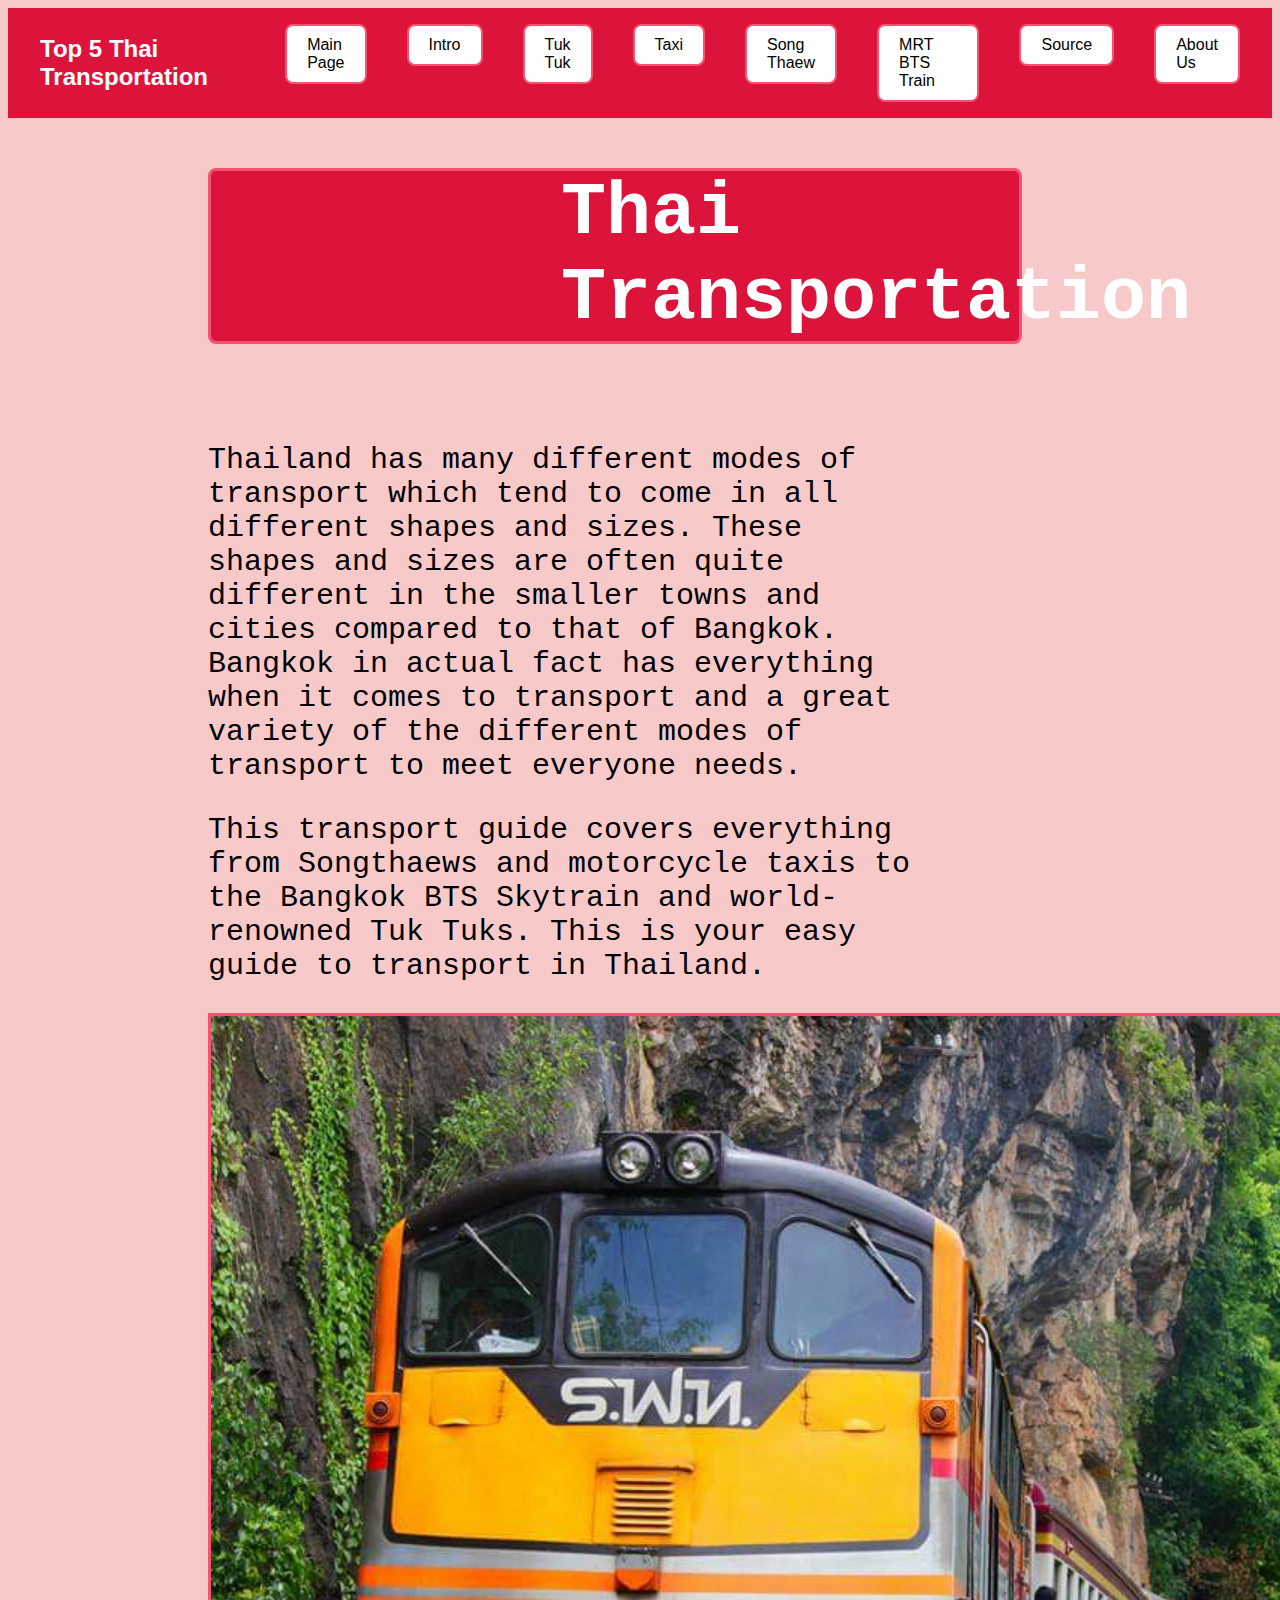
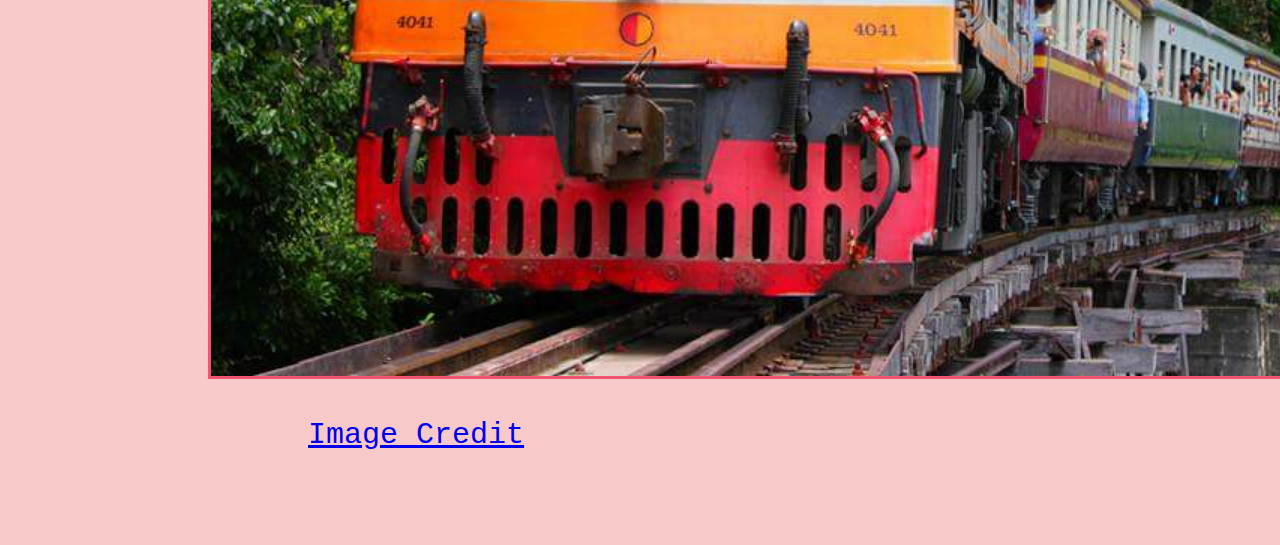
<file: index.html>
<!DOCTYPE html>
<html lang="en">
<head>
    <meta charset="UTF-8">
    <meta name="viewport" content="width=device-width, initial-scale=1.0">
    <title>Document</title>
    <link rel="stylesheet" href="Css/Main.css">
</head>
<body class="body">
    <nav class="navbar">
  <div class="logo">Top 5 Thai Transportation</div>
  <ul class="nav-link">
    <li><a href="https://mufasaonat.github.io/202501M3Final/">Main Page</a></li>
    <li><a href="index.html">Intro</a></li>
    <li><a href="TukTuk.html">Tuk Tuk</a></li>
    <li><a href="Taxi.html">Taxi</a></li>
    <li><a href="Song-Thaew.html">Song Thaew</a></li>
    <li><a href="MRT-BTS-Train.html">MRT BTS Train</a></li>
    <li><a href="source.html">Source</a></li>
    <li><a href="About.html">About Us</a></li>
  </ul>
</nav>

<main class="content">
  <h1 class="topic1">Thai Transportation</h1>
  <br>
  <div class="intro">
    <p>Thailand has many different modes of transport which tend to come in all different shapes and sizes. These shapes and sizes are often quite different in the smaller towns and cities compared to that of Bangkok. Bangkok in actual fact has everything when it comes to transport and a great variety of the different modes of transport to meet everyone needs.</p>
    <p>This transport guide covers everything from Songthaews and motorcycle taxis to the Bangkok BTS Skytrain and world-renowned Tuk Tuks. This is your easy guide to transport in Thailand.</p>
  <img class="home" src="img/295524-56d1bc9252c26.jpg" alt="">
  <p class="intro"><link><a href="https://www.riverkwaivillagehotel.com/th/location/transportation_map">Image Credit</a></link></p>
  <br>
  </div>
</main>

</body>
</html>
</file>
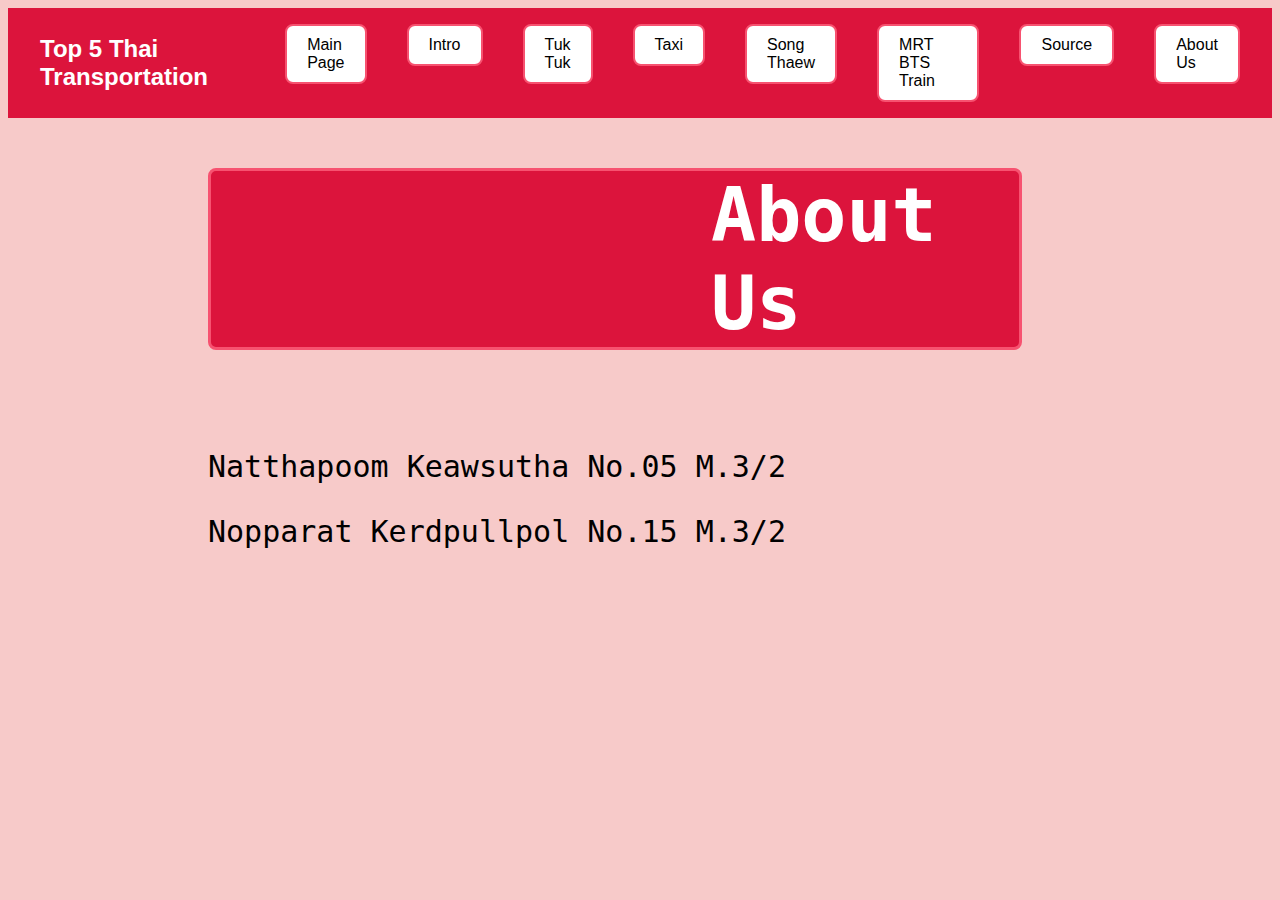
<file: About.html>
<!DOCTYPE html>
<html lang="en">
<head>
    <meta charset="UTF-8">
    <meta name="viewport" content="width=device-width, initial-scale=1.0">
    <title>Document</title>
    <link rel="stylesheet" href="Css/Main.css">
</head>
<body class="body">
    <nav class="navbar">
  <div class="logo">Top 5 Thai Transportation</div>
  <ul class="nav-link">
    <li><a href="https://mufasaonat.github.io/202501M3Final/">Main Page</a></li>
    <li><a href="index.html">Intro</a></li>
    <li><a href="TukTuk.html">Tuk Tuk</a></li>
    <li><a href="Taxi.html">Taxi</a></li>
    <li><a href="Song-Thaew.html">Song Thaew</a></li>
    <li><a href="MRT-BTS-Train.html">MRT BTS Train</a></li>
    <li><a href="source.html">Source</a></li>
    <li><a href="About.html">About Us</a></li>
  </ul>
</nav>

<main class="content">
  <h1 class="topic2">About Us</h1>
  <br>
  <div class="intro">
  <p>Natthapoom Keawsutha No.05 M.3/2</p>
  <p>Nopparat Kerdpullpol No.15 M.3/2</p>
  <br>
</div>
</main>

</body>
</html>
</file>
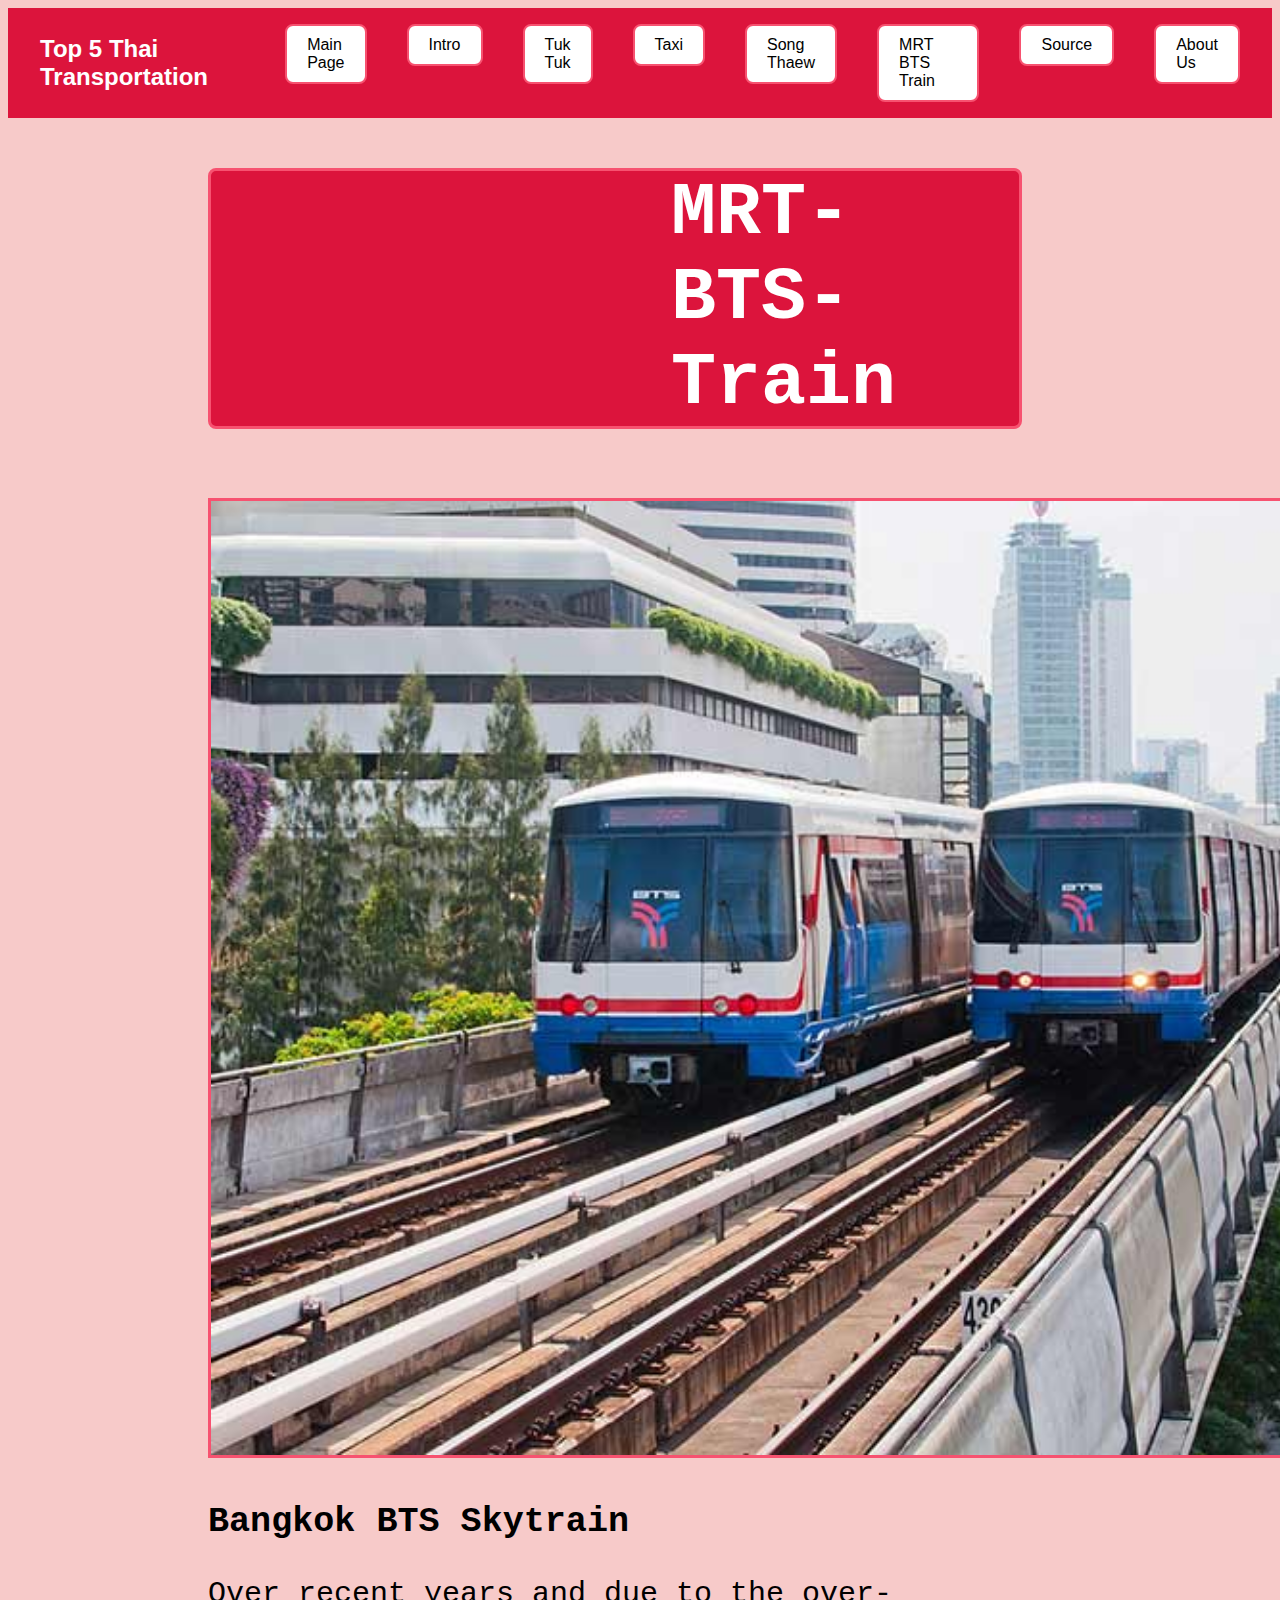
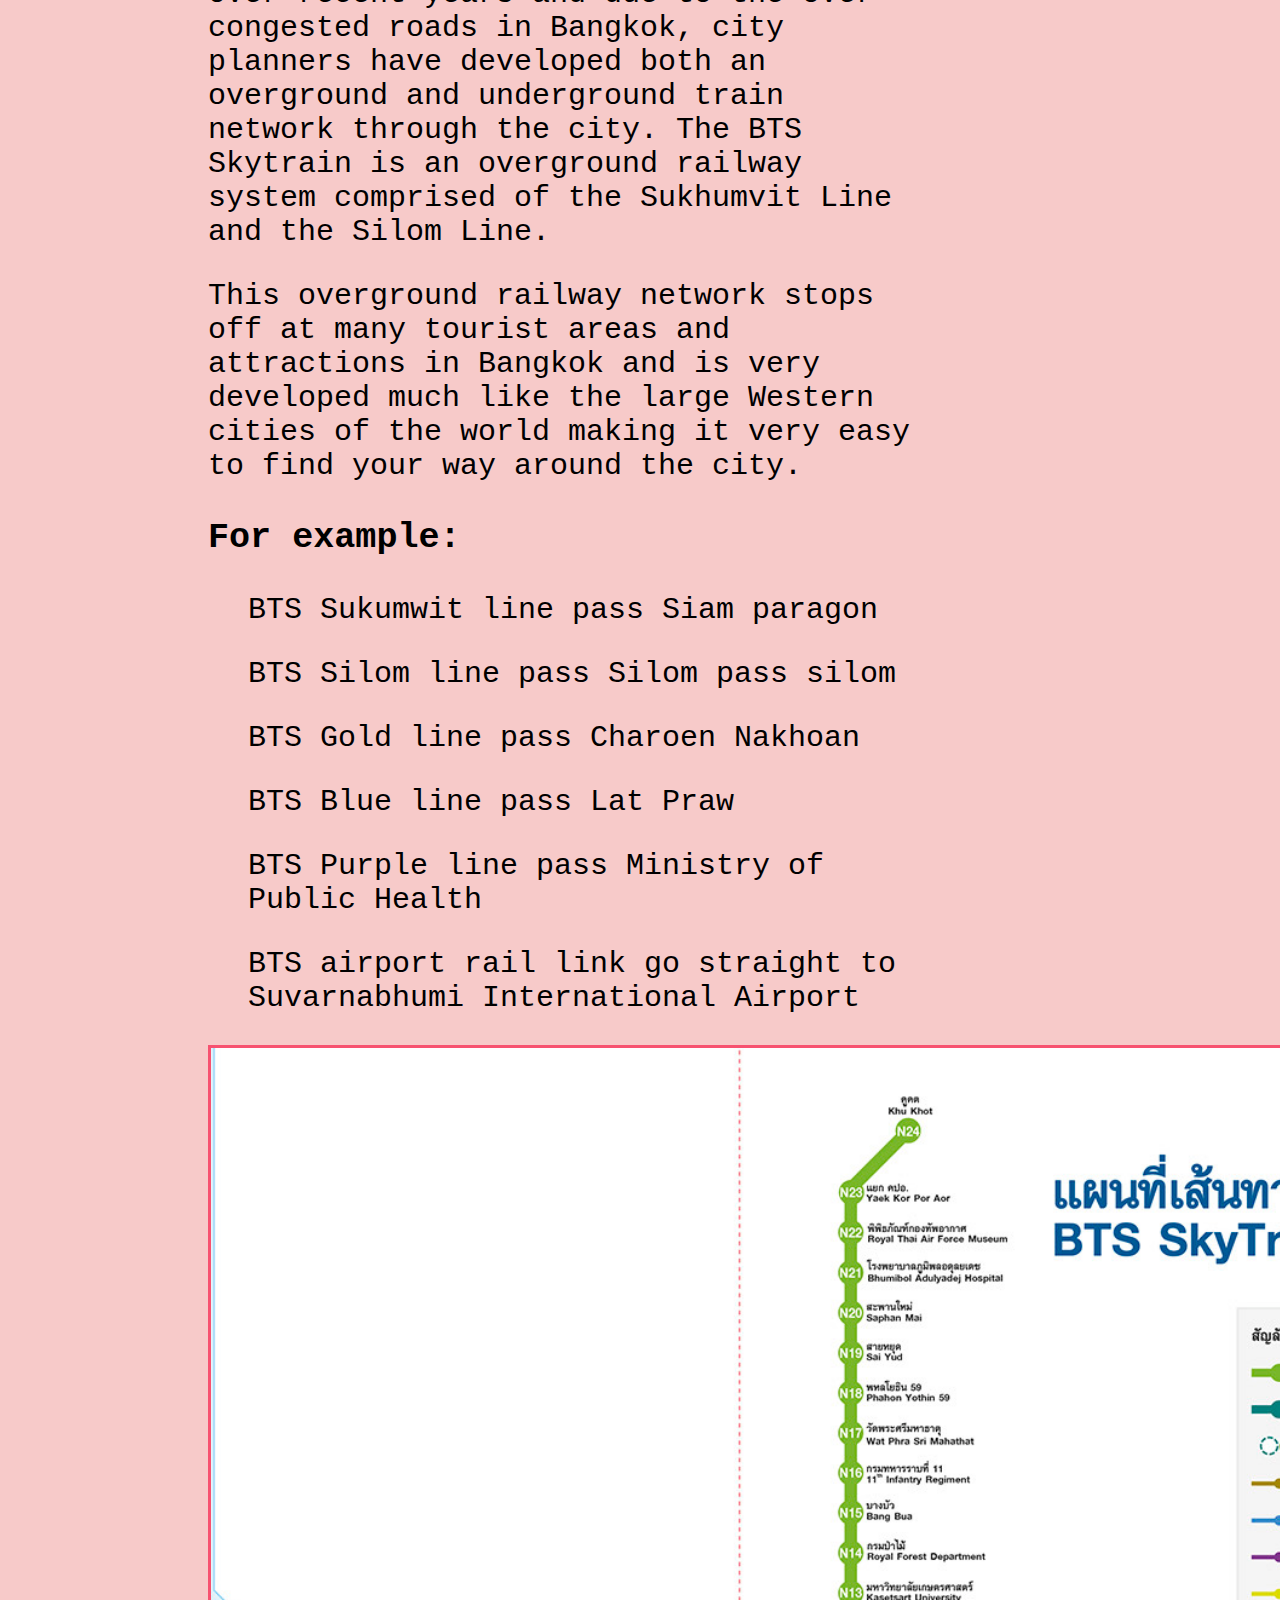
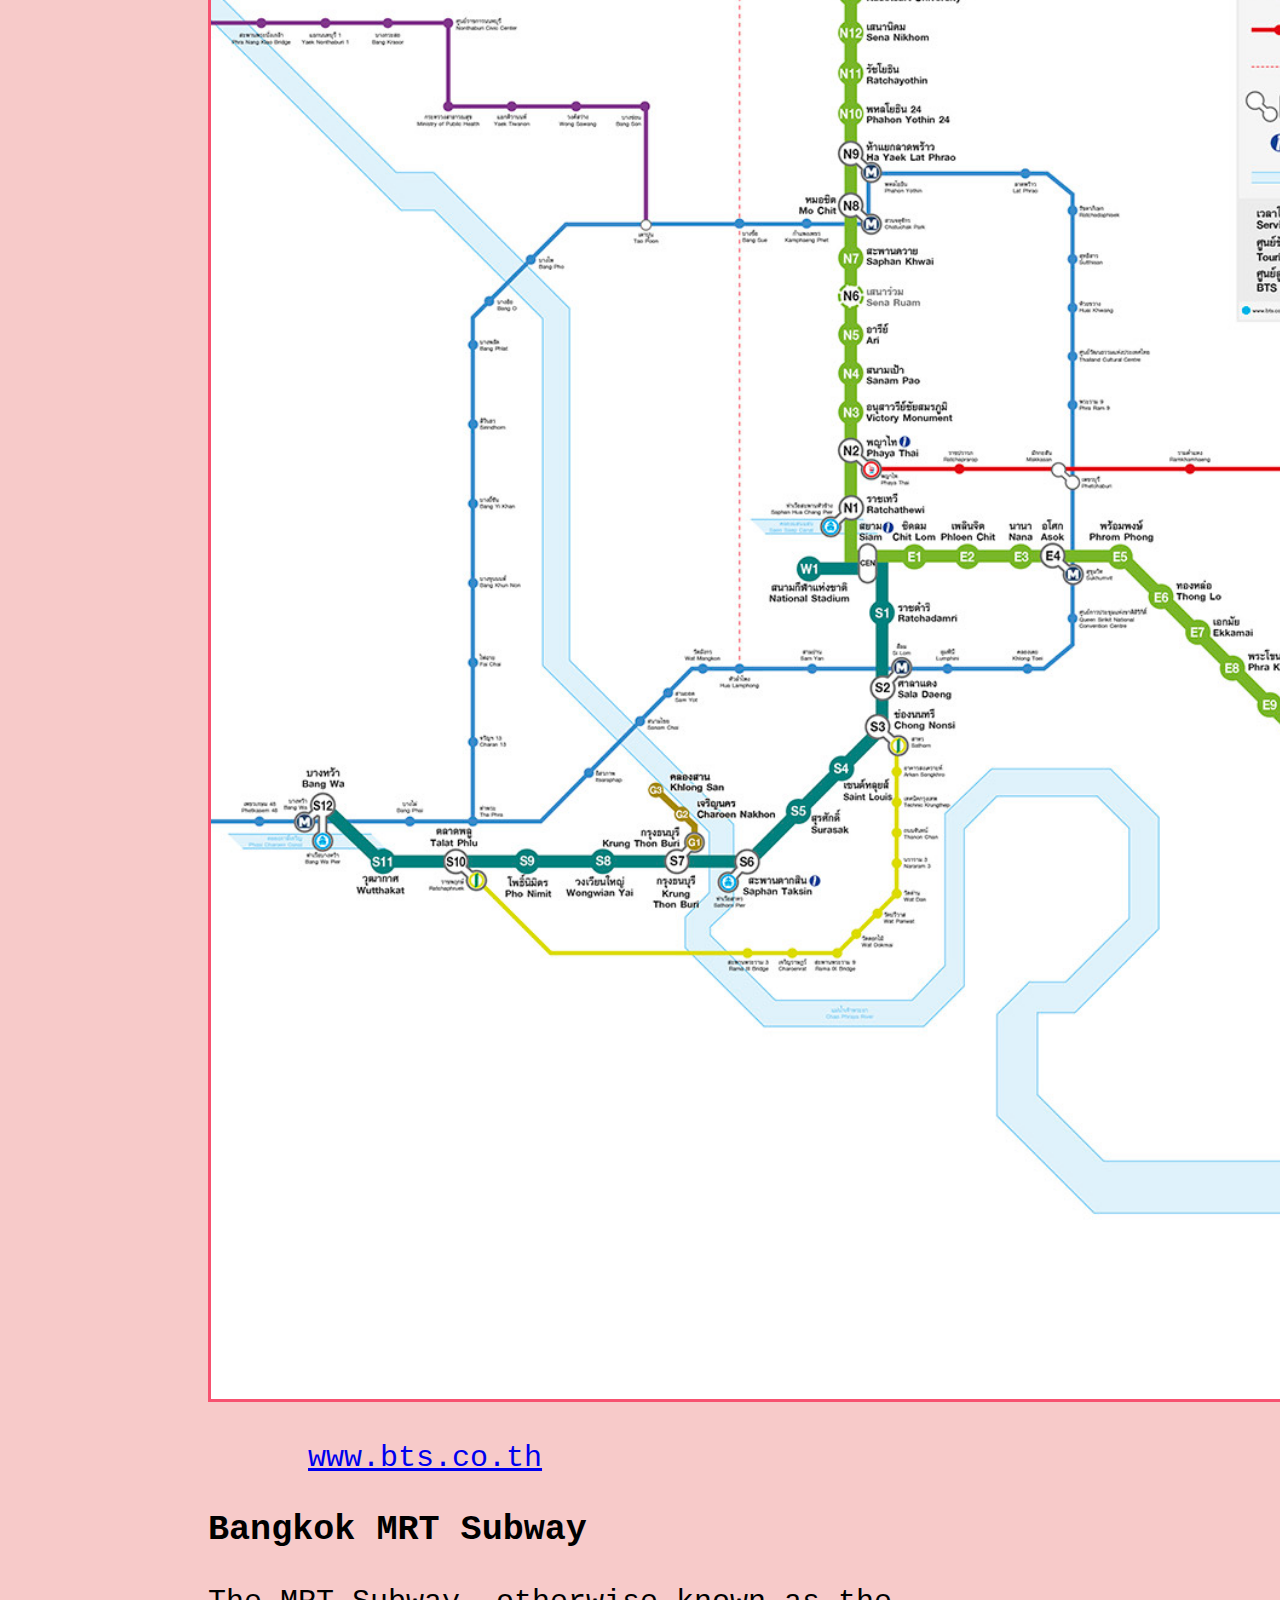
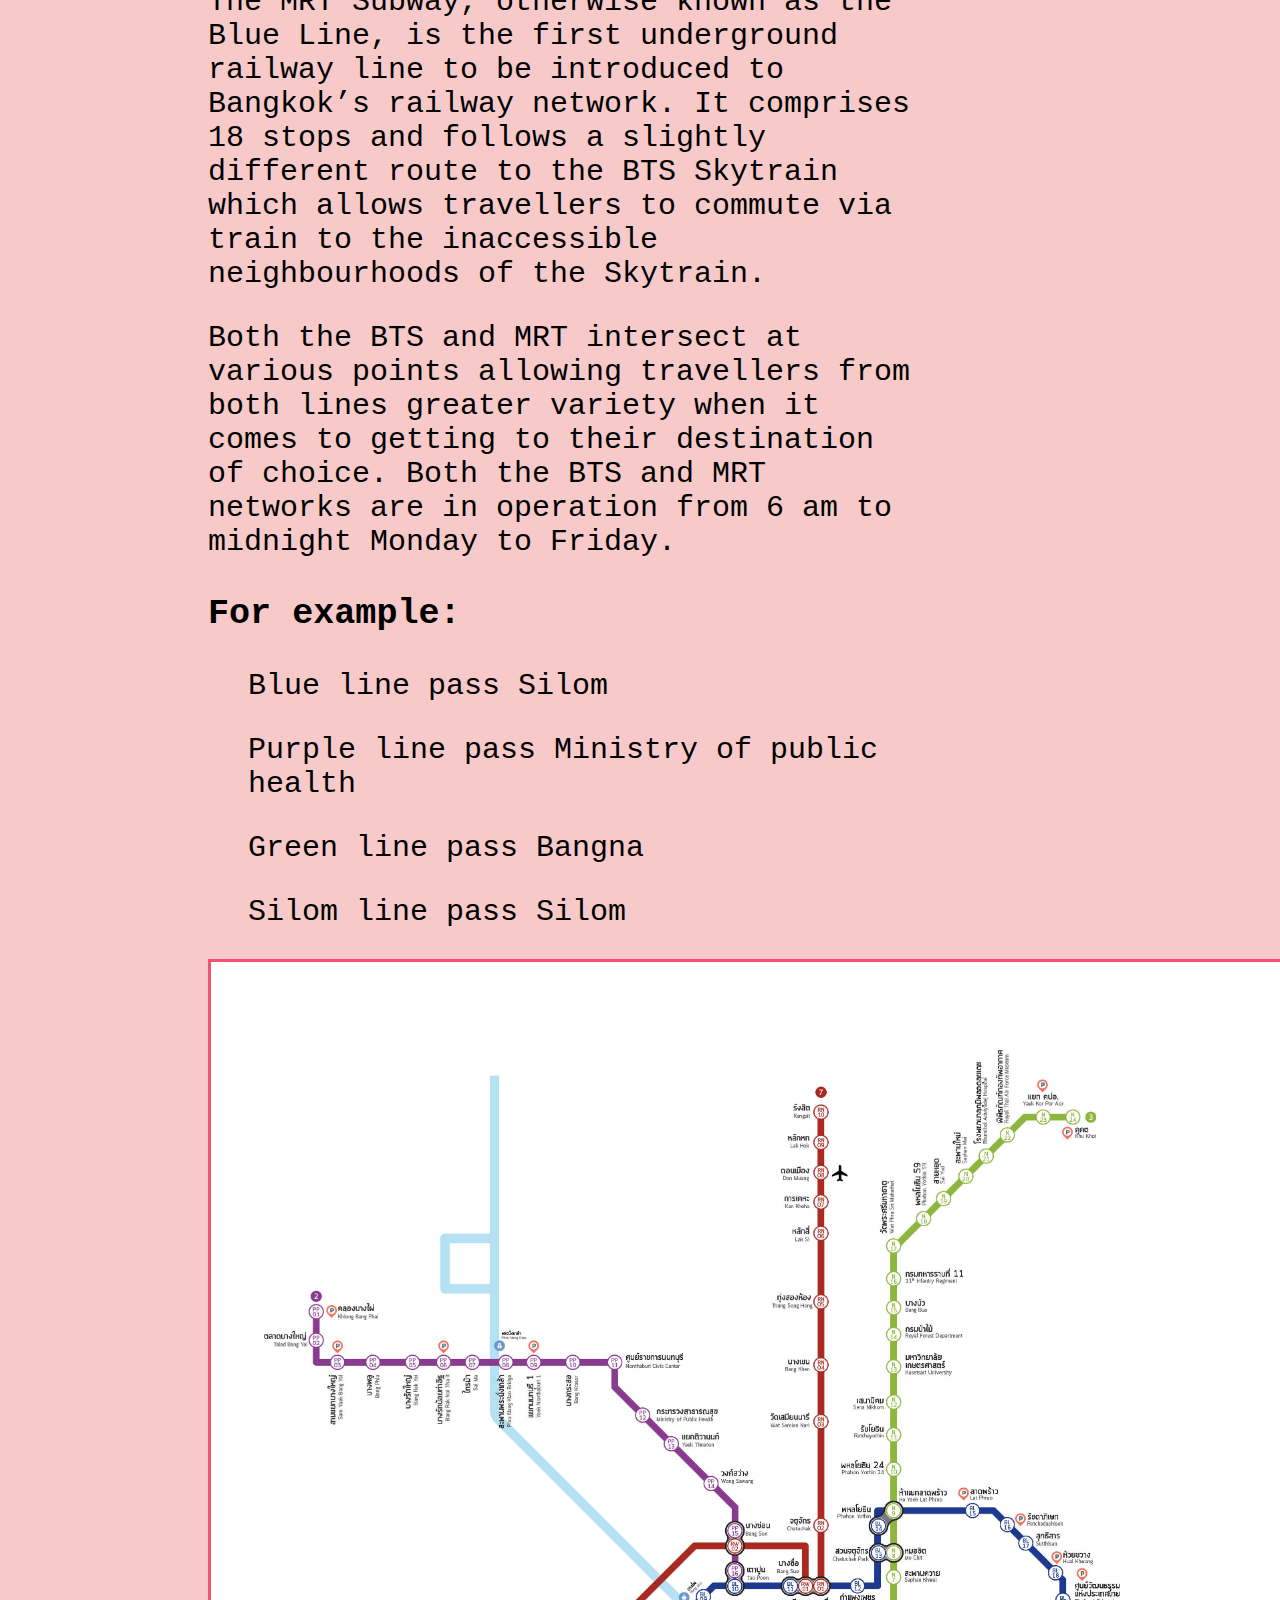
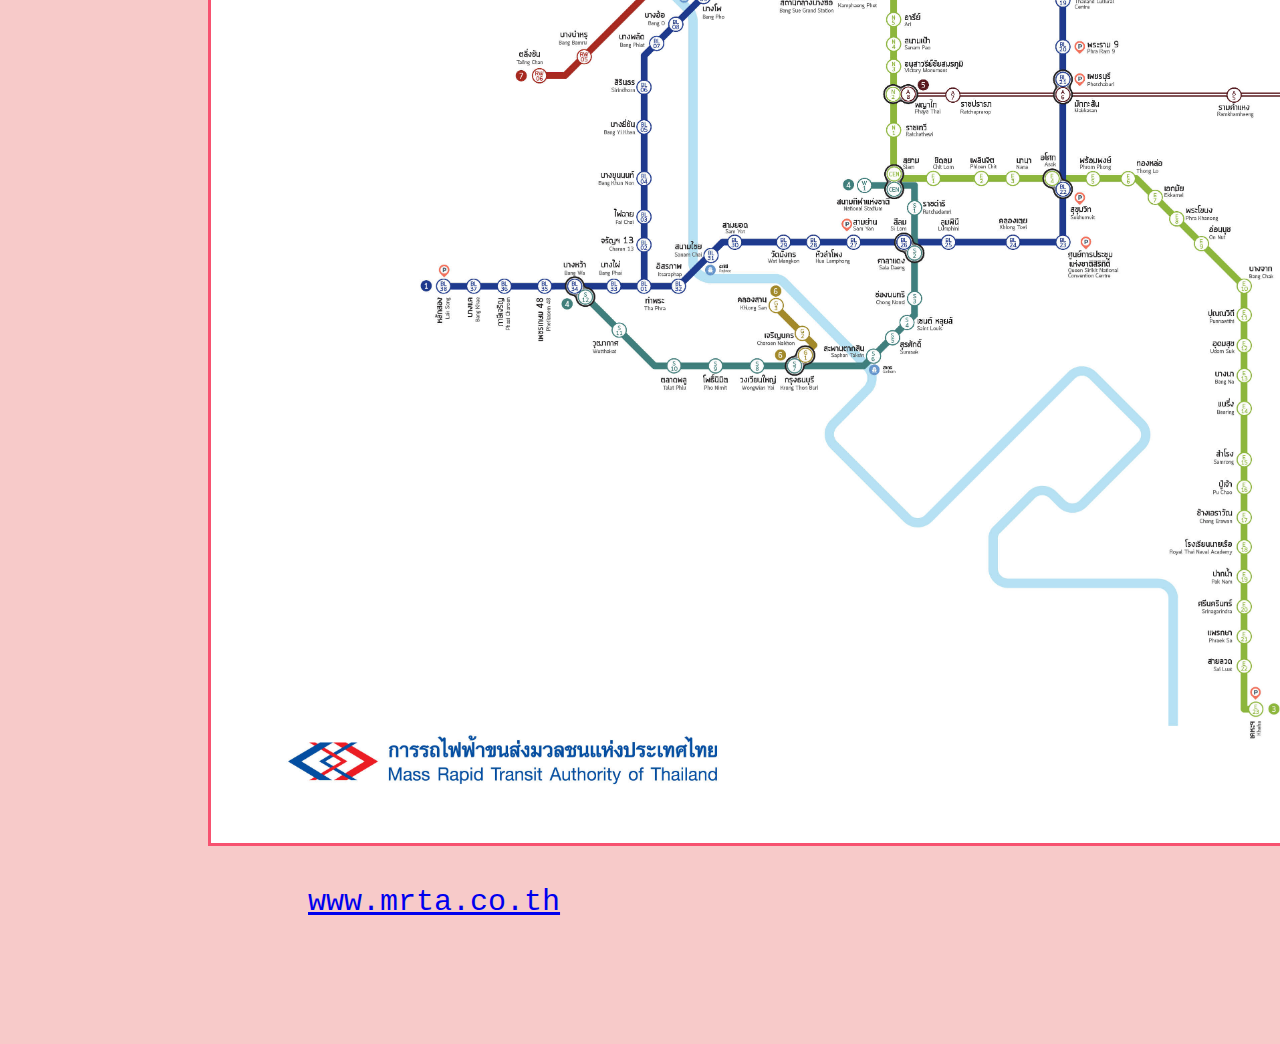
<file: MRT-BTS-Train.html>
<!DOCTYPE html>
<html lang="en">
<head>
    <meta charset="UTF-8">
    <meta name="viewport" content="width=device-width, initial-scale=1.0">
    <title>Document</title>
    <link rel="stylesheet" href="Css/Main.css">
</head>
<body class="body">
    <nav class="navbar">
  <div class="logo">Top 5 Thai Transportation</div>
  <ul class="nav-link">
    <li><a href="https://mufasaonat.github.io/202501M3Final/">Main Page</a></li>
    <li><a href="index.html">Intro</a></li>
    <li><a href="TukTuk.html">Tuk Tuk</a></li>
    <li><a href="Taxi.html">Taxi</a></li>
    <li><a href="Song-Thaew.html">Song Thaew</a></li>
    <li><a href="MRT-BTS-Train.html">MRT BTS Train</a></li>
    <li><a href="source.html">Source</a></li>
    <li><a href="About.html">About Us</a></li>
  </ul>
</nav>

<main class="content">
  <h1 class="topic5">MRT-BTS-Train</h1>
  <br>
  <div class="intro">
  <img class="home" src="img/bts-sky-train-bangkok-l.jpg" alt="">
  <h3>Bangkok BTS Skytrain</h3>
  <p>Over recent years and due to the over-congested roads in Bangkok, city planners have developed both an overground and underground train network through the city. The BTS Skytrain is an overground railway system comprised of the Sukhumvit Line and the Silom Line.</p>
  <p>This overground railway network stops off at many tourist areas and attractions in Bangkok and is very developed much like the large Western cities of the world making it very easy to find your way around the city.</p>
  <h3>For example:</h3>
  <ul>BTS Sukumwit line pass Siam paragon</ul>
  <ul>BTS Silom line pass Silom pass silom</ul>
  <ul>BTS Gold line pass Charoen Nakhoan</ul>
  <ul>BTS Blue line pass Lat Praw</ul>
  <ul>BTS Purple line pass Ministry of Public Health</ul>
  <ul> BTS airport rail link go straight to Suvarnabhumi International Airport</ul>
  <img class="home" src="img/BTS.jpg" alt="">
  <p class="intro"><link><a href="http://www.bts.co.th">www.bts.co.th</a></link></p>
  <h3>Bangkok MRT Subway</h3>
  <p>The MRT Subway, otherwise known as the Blue Line, is the first underground railway line to be introduced to Bangkok’s railway network. It comprises 18 stops and follows a slightly different route to the BTS Skytrain which allows travellers to commute via train to the inaccessible neighbourhoods of the Skytrain.
  </p>
  <p>Both the BTS and MRT intersect at various points allowing travellers from both lines greater variety when it comes to getting to their destination of choice. Both the BTS and MRT networks are in operation from 6 am to midnight Monday to Friday.</p>
  <h3>For example:</h3>
  <ul>Blue line pass Silom</ul>
  <ul>Purple line pass Ministry of public health</ul>
  <ul>Green line pass Bangna</ul>
  <ul>Silom line pass Silom</ul>
  <img class="home" src="img/MRT.jpg" alt="">
  <p class="intro"><link><a href="http://www.mrta.co.th">www.mrta.co.th</a></link></p>
  <br>
</main>


</body>
</html>
</file>
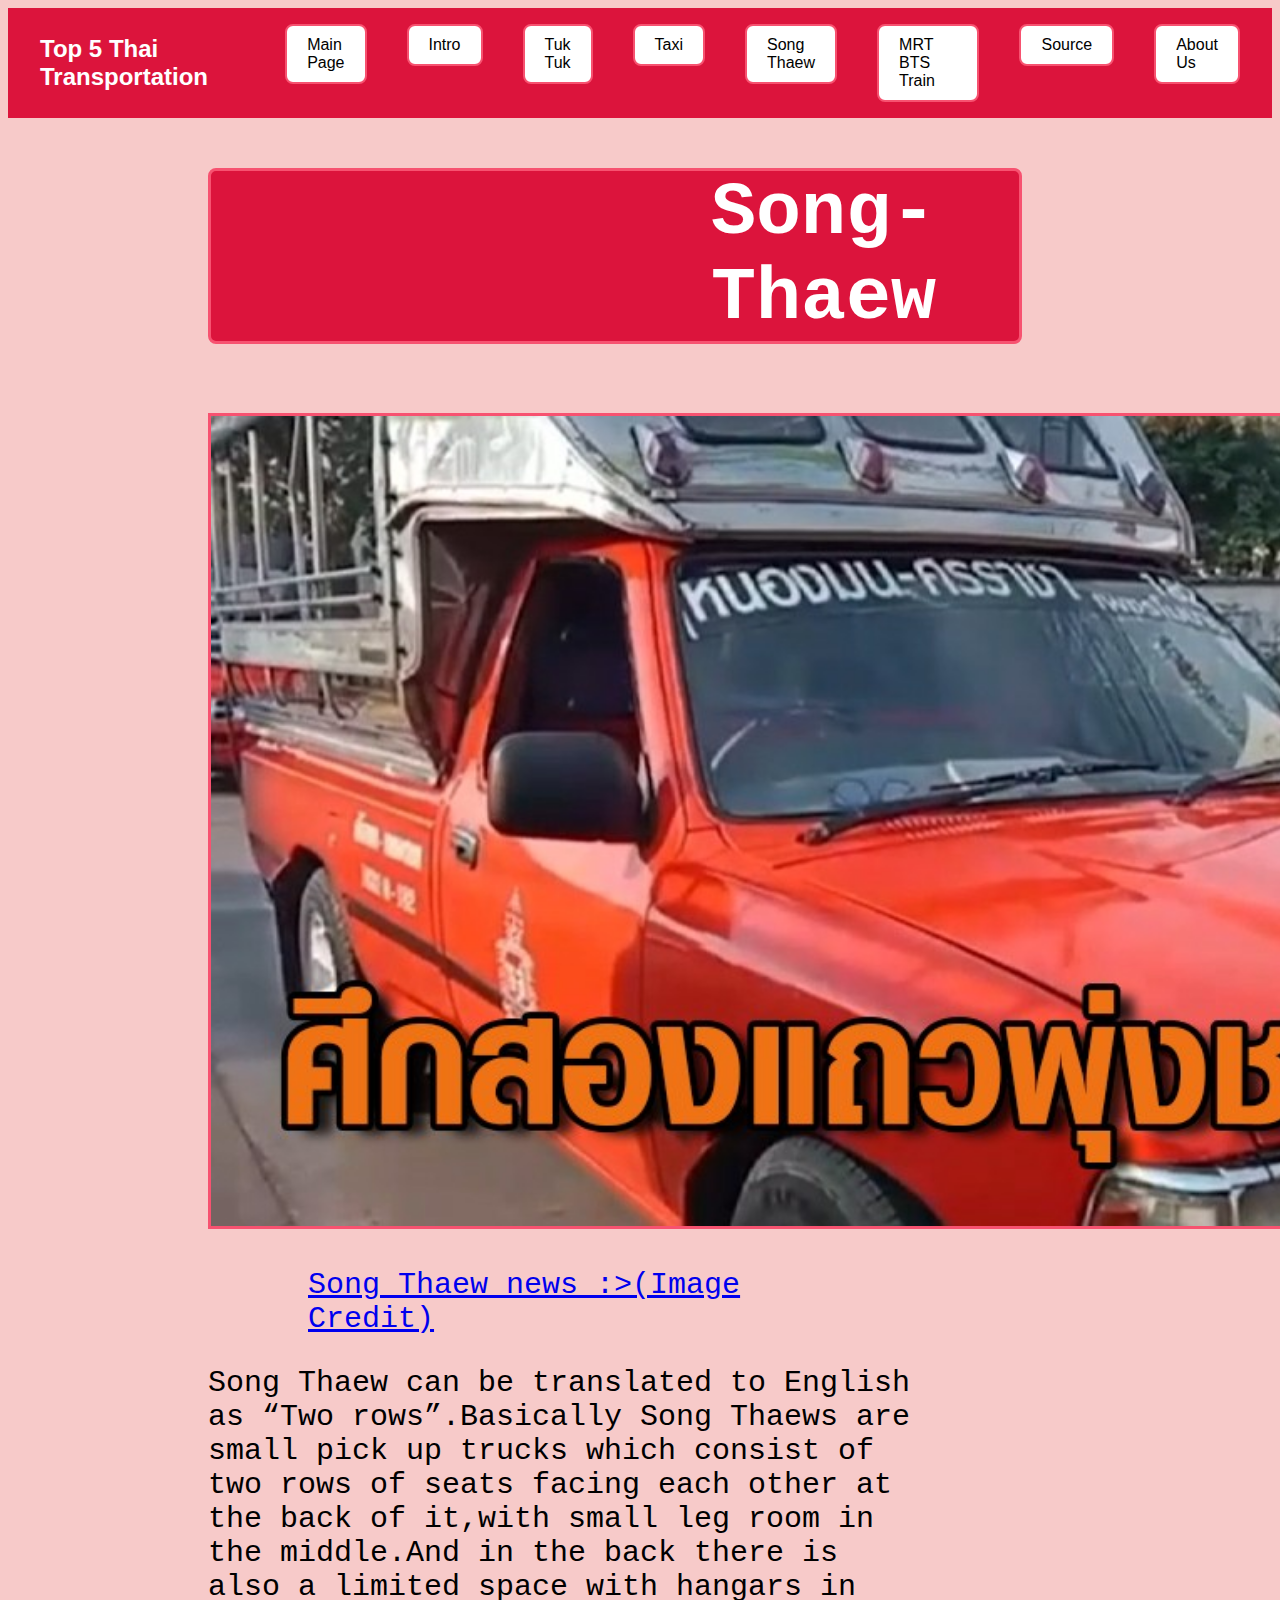
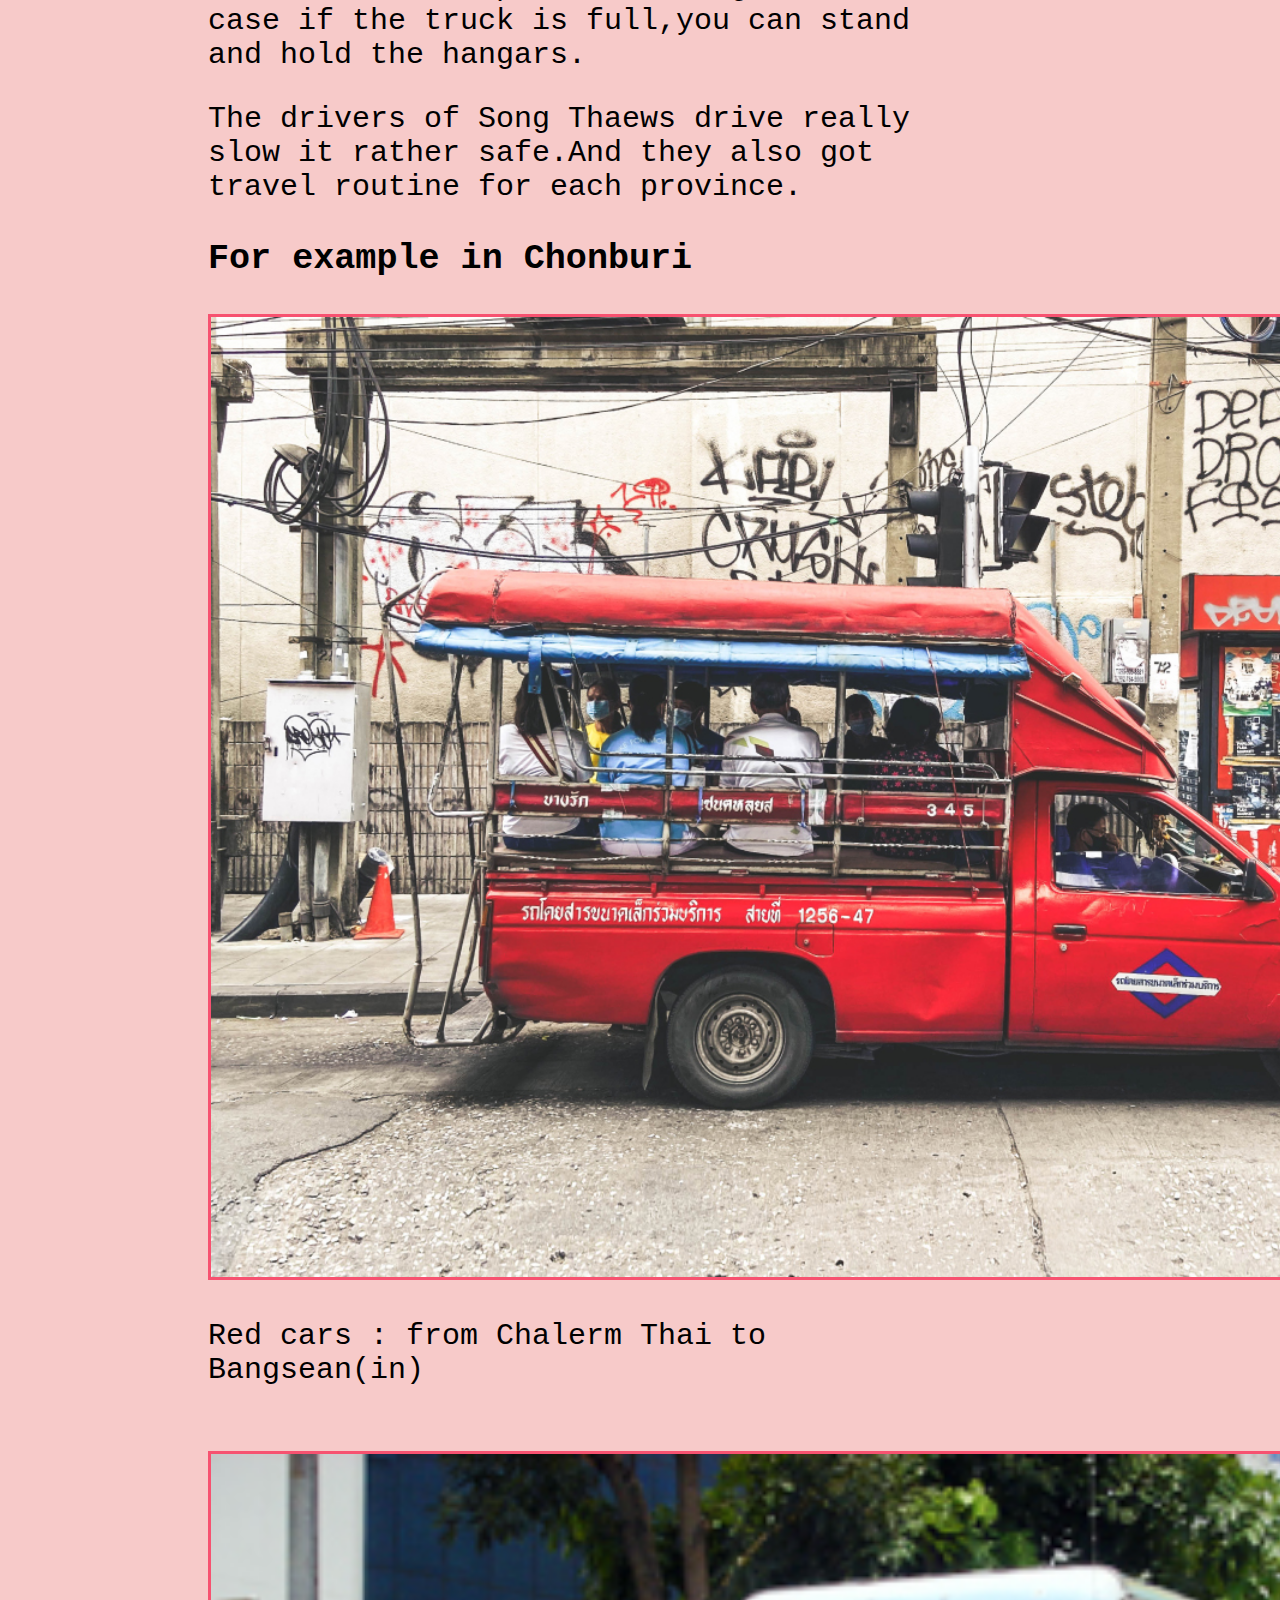
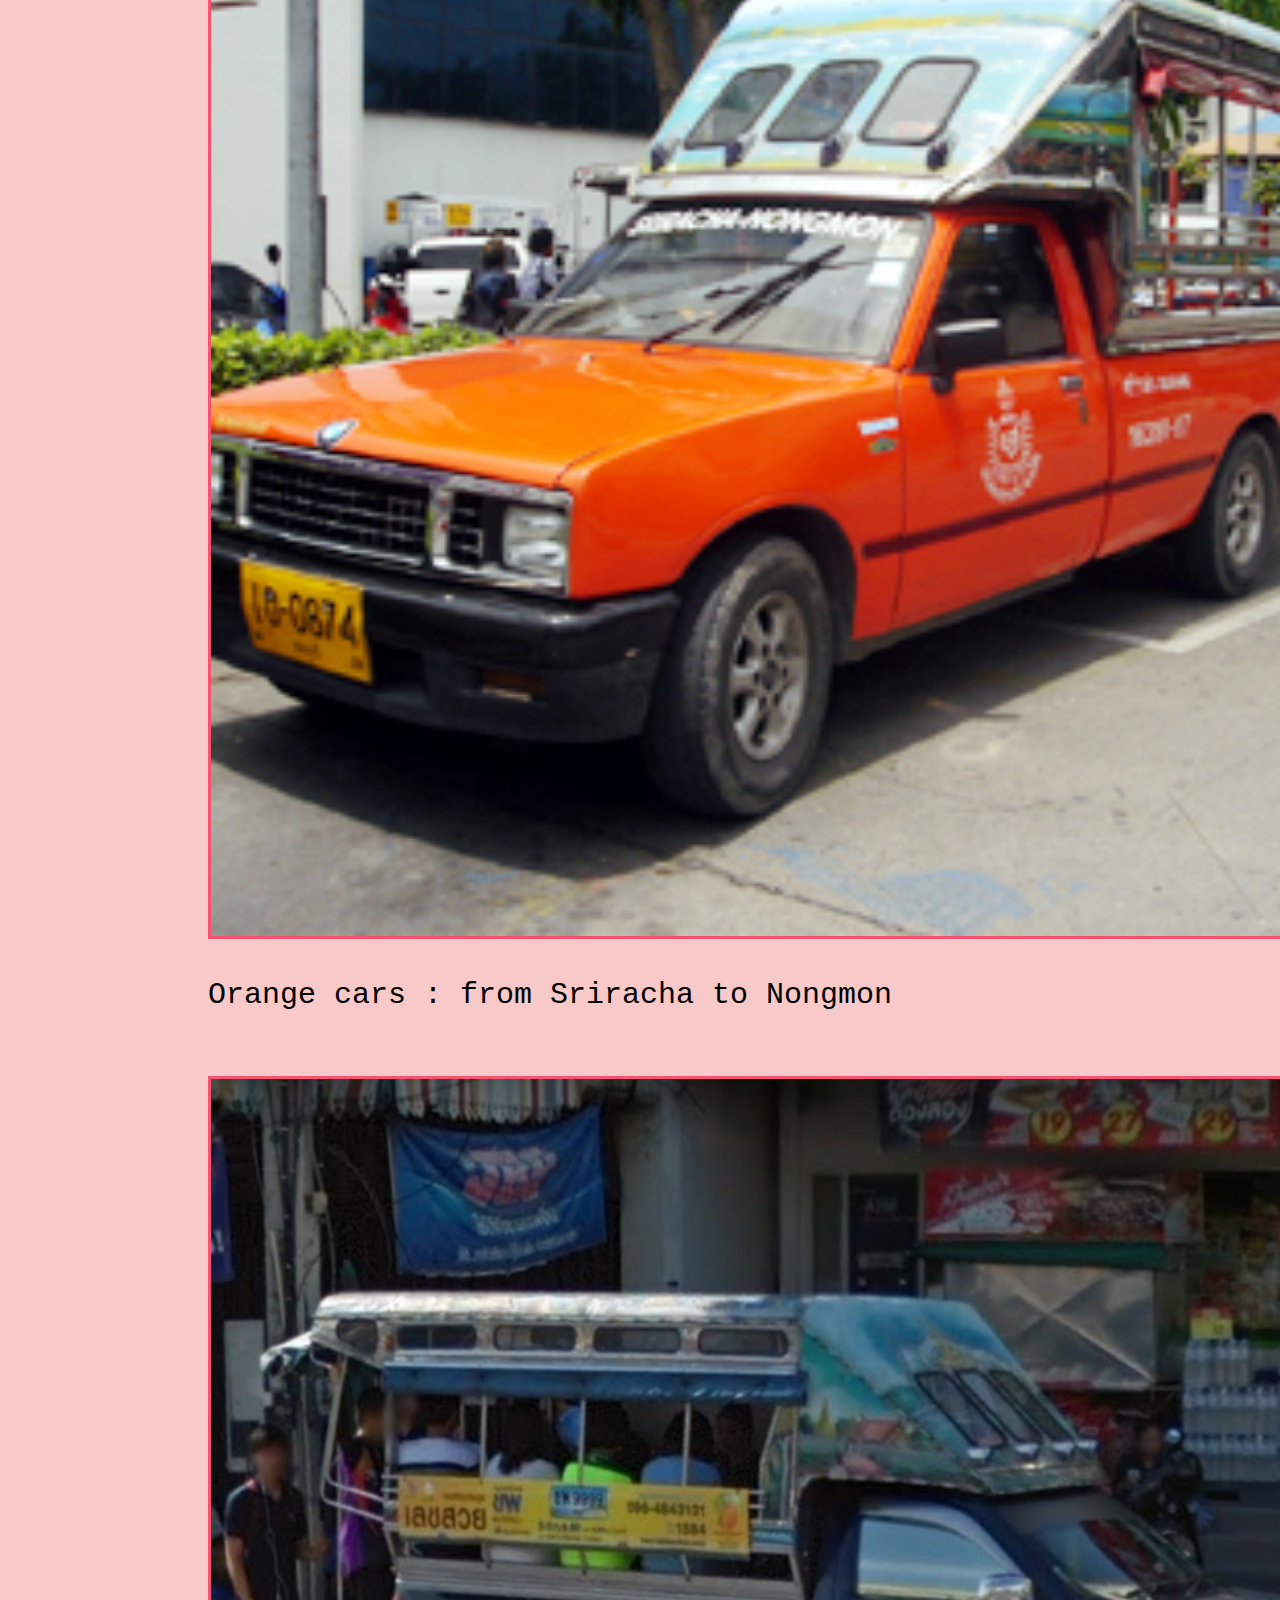
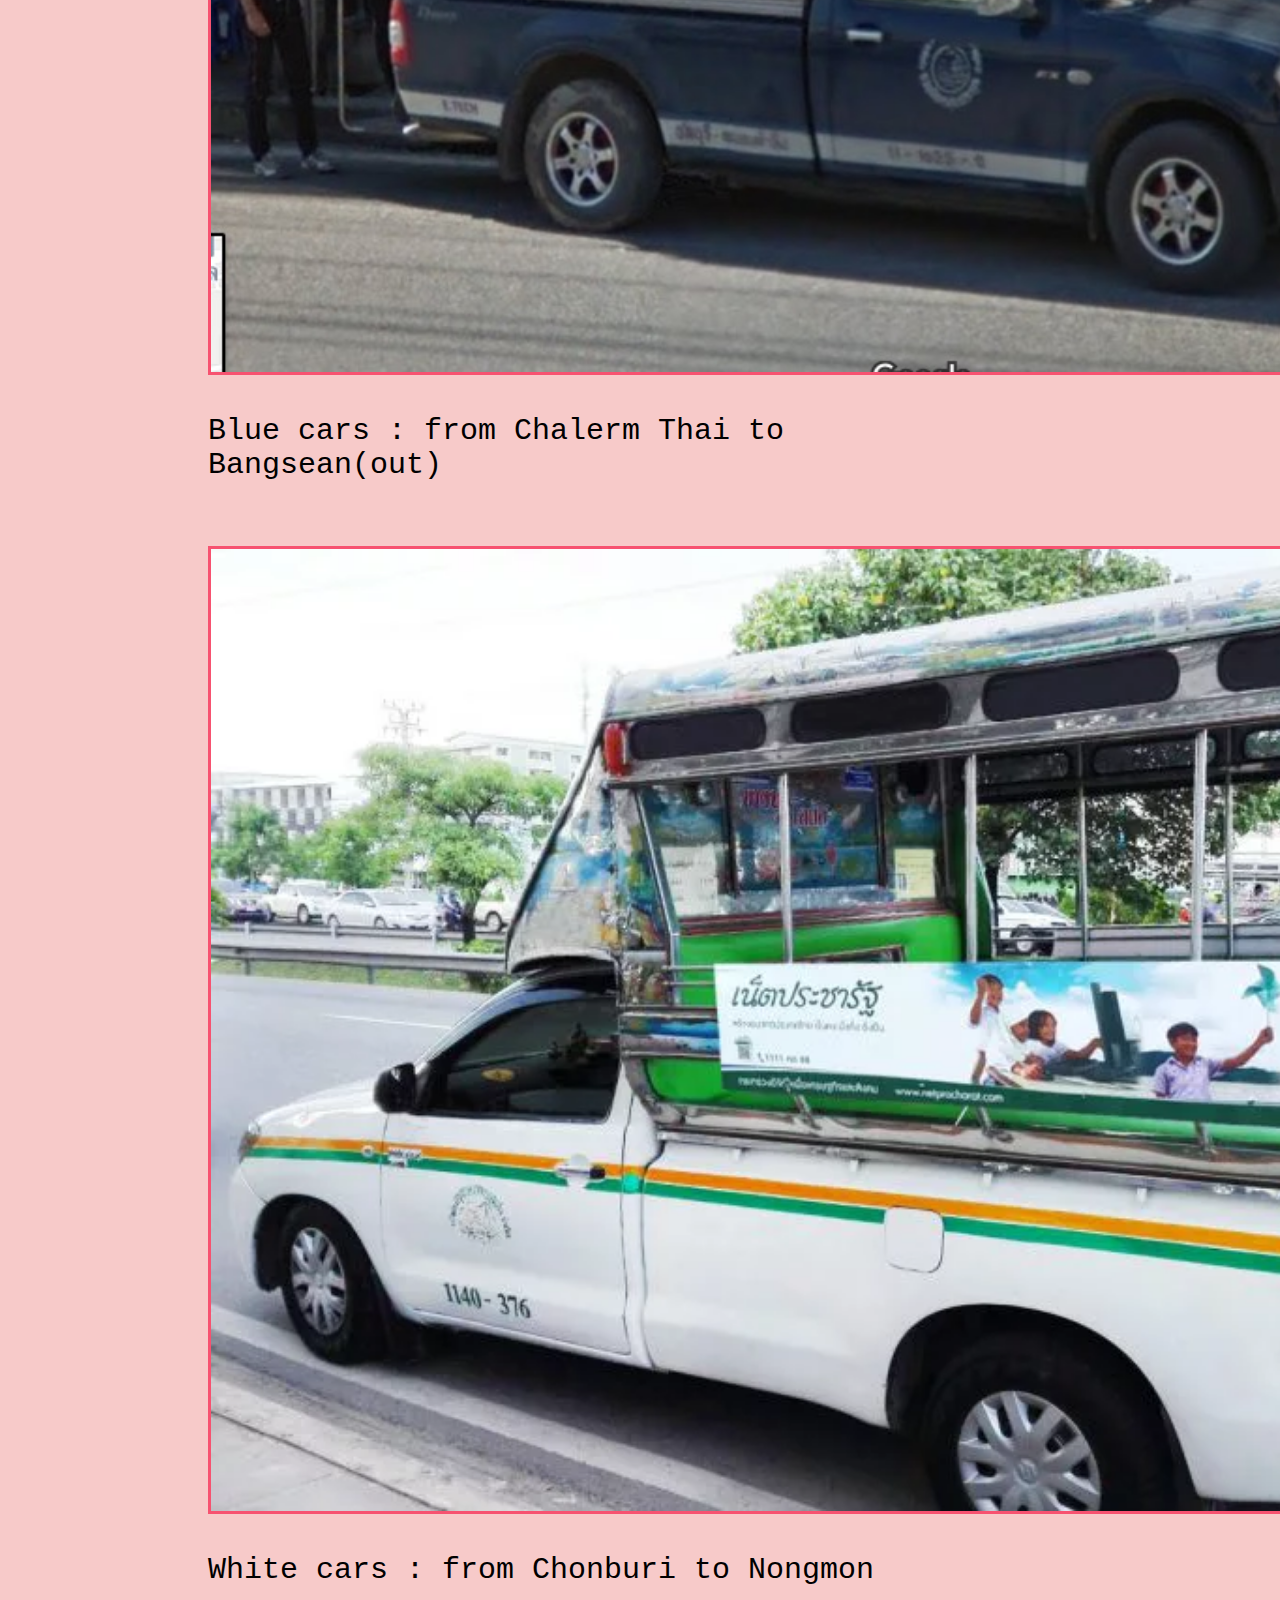
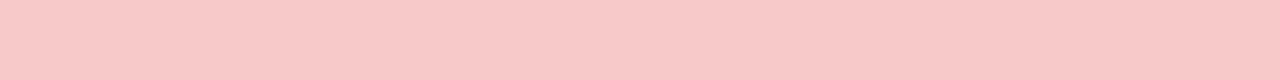
<file: Song-Thaew.html>
<!DOCTYPE html>
<html lang="en">
<head>
    <meta charset="UTF-8">
    <meta name="viewport" content="width=device-width, initial-scale=1.0">
    <title>Document</title>
    <link rel="stylesheet" href="Css/Main.css">
</head>
<body class="body">
    <nav class="navbar">
  <div class="logo">Top 5 Thai Transportation</div>
  <ul class="nav-link">
    <li><a href="https://mufasaonat.github.io/202501M3Final/">Main Page</a></li>
    <li><a href="index.html">Intro</a></li>
    <li><a href="TukTuk.html">Tuk Tuk</a></li>
    <li><a href="Taxi.html">Taxi</a></li>
    <li><a href="Song-Thaew.html">Song Thaew</a></li>
    <li><a href="MRT-BTS-Train.html">MRT BTS Train</a></li>
    <li><a href="source.html">Source</a></li>
    <li><a href="About.html">About Us</a></li>
  </ul>
</nav>

<main class="content">
  <h1 class="topic4">Song-Thaew</h1>
  <br>
  <div class="intro">
  <img class="home" src="img/fight.jpg" alt="">
  <p class="intro"><link><a href="https://ch3plus.com/news/social/morning/431352"> Song Thaew news :>(Image Credit)</a></link></p>
  <p>Song Thaew can be translated to English as “Two rows”.Basically Song Thaews are small pick up trucks which consist of two rows of seats facing each other at the back of it,with small leg room in the middle.And in the back there is also a limited space with hangars in case if the truck is full,you can stand and hold the hangars.</p>
  <p>The drivers of Song Thaews drive really slow it rather safe.And they also got travel routine for each province.</p>
  <h3>For example in Chonburi</h3>
  <img class="home" src="img/Red.jpg" alt="">
  <p>Red cars : from Chalerm Thai to Bangsean(in)</p>
  <br>
  <img class="home" src="img/Orange.jpg" alt="">
  <p>Orange cars : from Sriracha to Nongmon</p>
  <br>
  <img class="home" src="img/Blue.jpg" alt="">
  <p>Blue cars : from Chalerm Thai to Bangsean(out)</p>
  <br>
  <img class="home" src="img/White.jpg" alt="">
  <p>White cars : from Chonburi to Nongmon</p>
  <br>
</main>


</body>
</html>
</file>
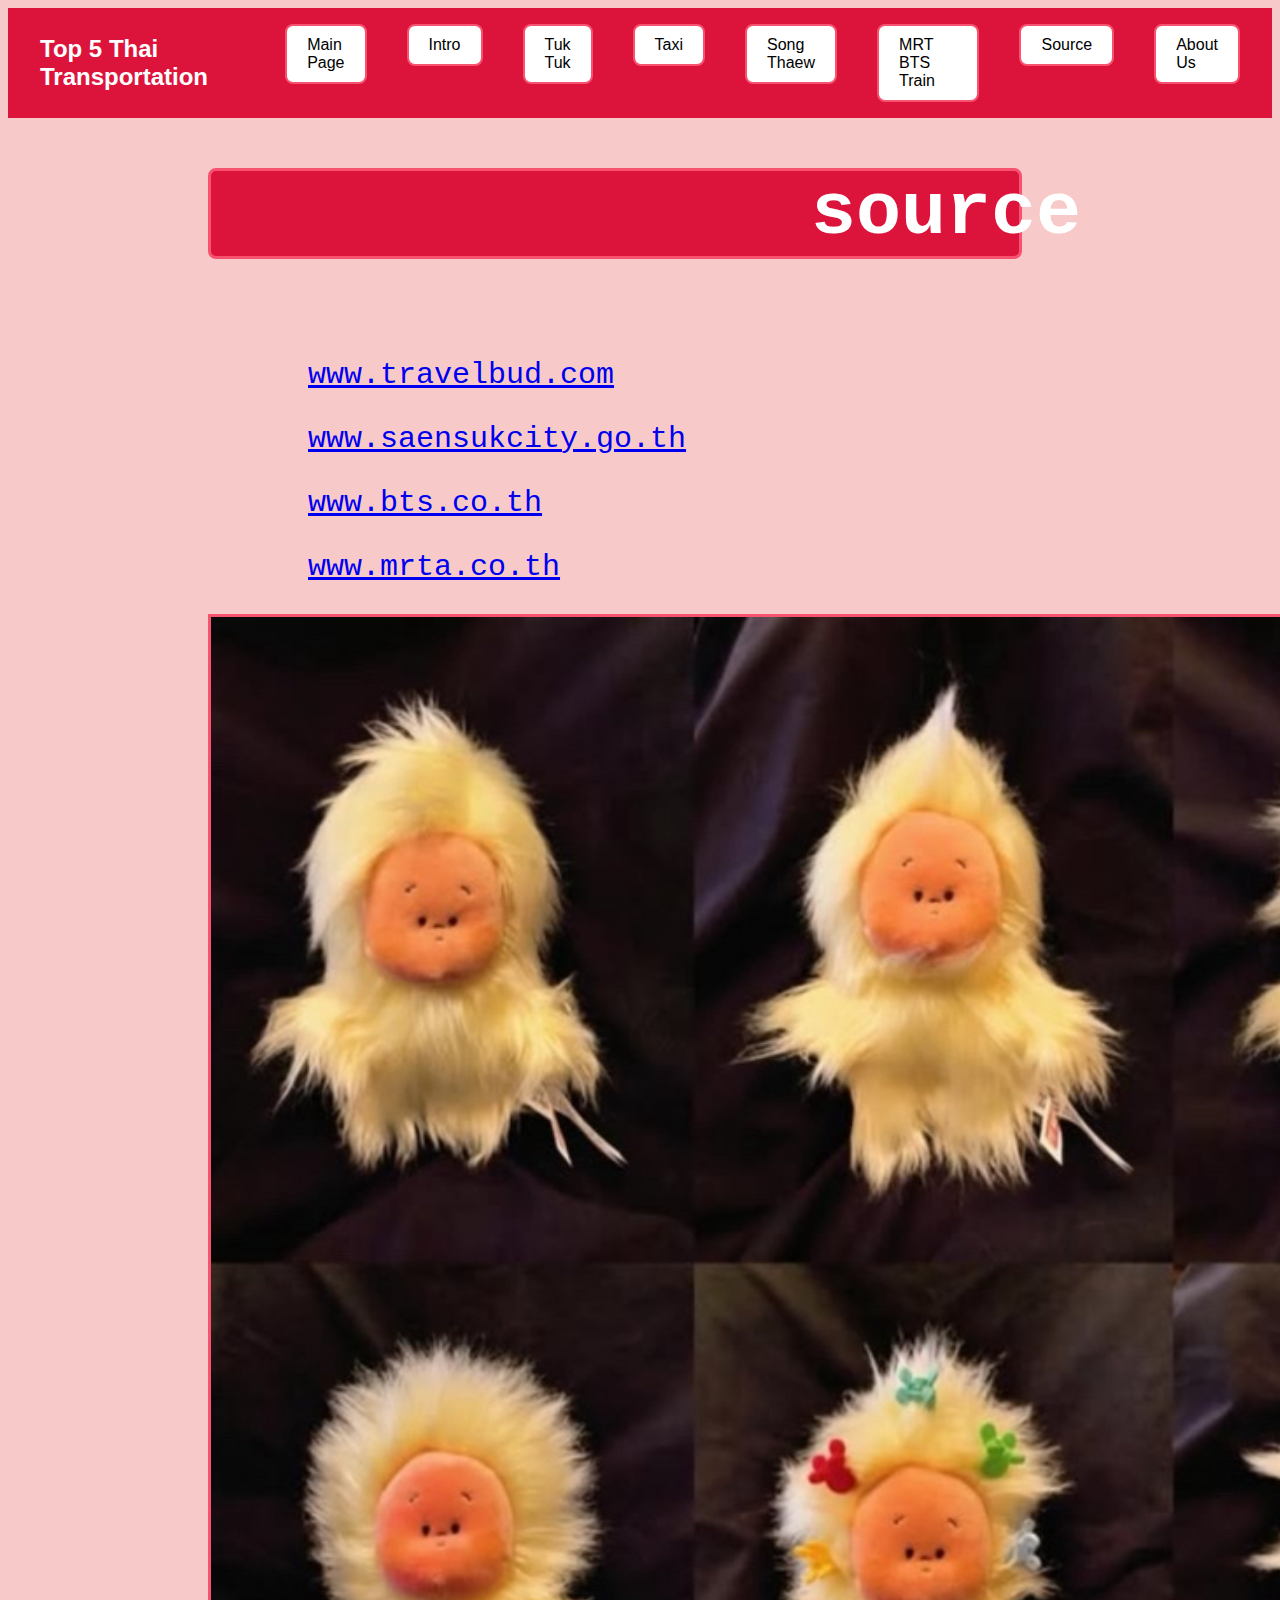
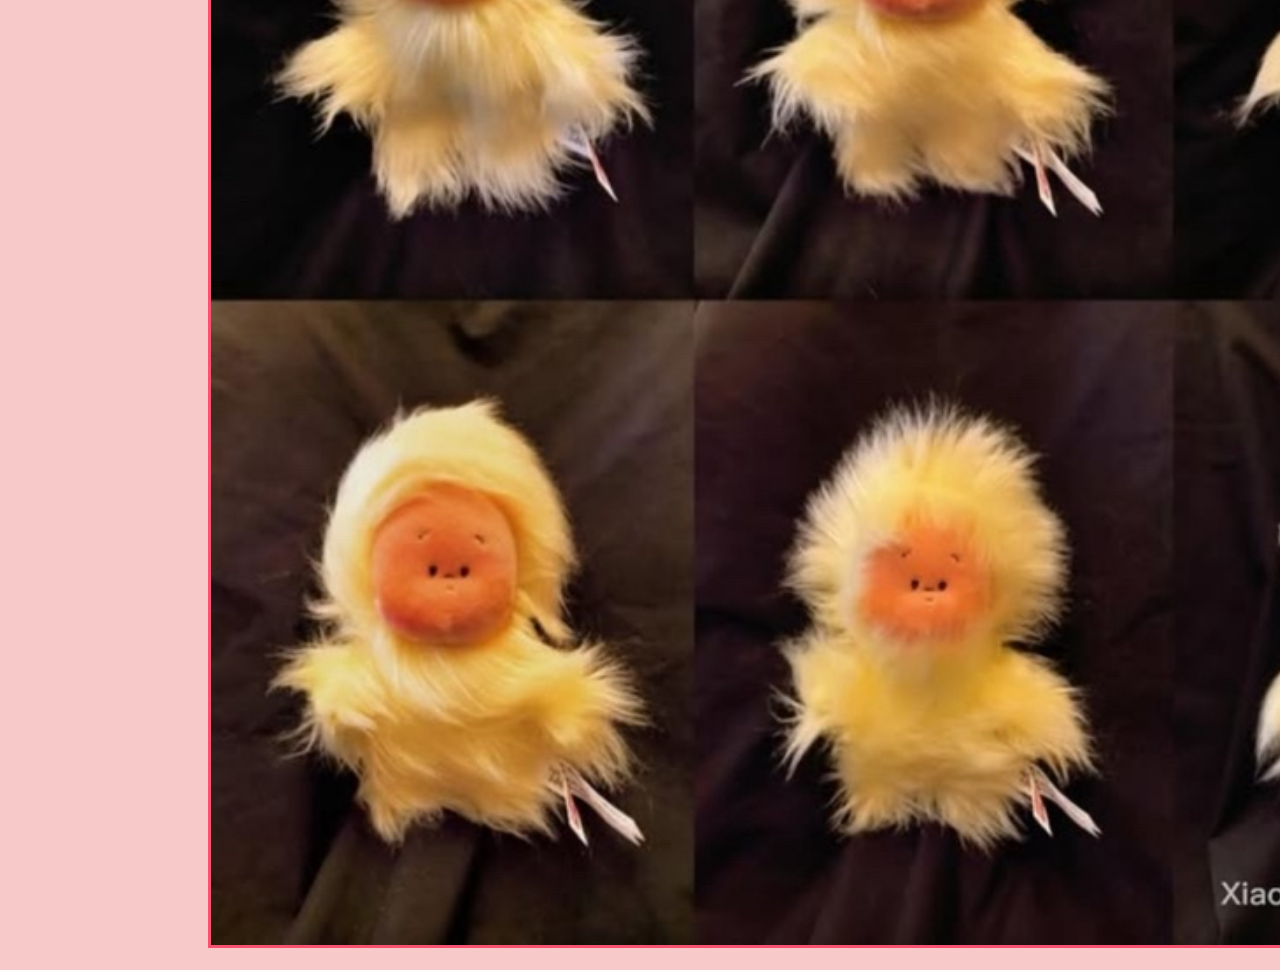
<file: source.html>
<!DOCTYPE html>
<html lang="en">
<head>
    <meta charset="UTF-8">
    <meta name="viewport" content="width=device-width, initial-scale=1.0">
    <title>Document</title>
    <link rel="stylesheet" href="Css/Main.css">
</head>
<body class="body">
    <nav class="navbar">
  <div class="logo">Top 5 Thai Transportation</div>
  <ul class="nav-link">
    <li><a href="https://mufasaonat.github.io/202501M3Final/">Main Page</a></li>
    <li><a href="index.html">Intro</a></li>
    <li><a href="TukTuk.html">Tuk Tuk</a></li>
    <li><a href="Taxi.html">Taxi</a></li>
    <li><a href="Song-Thaew.html">Song Thaew</a></li>
    <li><a href="MRT-BTS-Train.html">MRT BTS Train</a></li>
    <li><a href="source.html">Source</a></li>
    <li><a href="About.html">About Us</a></li>
  </ul>
</nav>

<main class="content">
  <h1 class="topic6">source</h1>
  <br>
  <div class="intro">
  <p class="intro"><link><a href="http://www.travelbud.com">www.travelbud.com</a></link></p>
  <p class="intro"><link><a href="http://www.saensukcity.go.th">www.saensukcity.go.th</a></link></p>
  <p class="intro"><link><a href="http://www.bts.co.th">www.bts.co.th</a></link></p>
  <p class="intro"><link><a href="http://www.mrta.co.th">www.mrta.co.th</a></link></p>
  <img class="home" src="img/IMG_8620.jpg" alt="">
  <br>
</main>

</body>
</html>
</file>
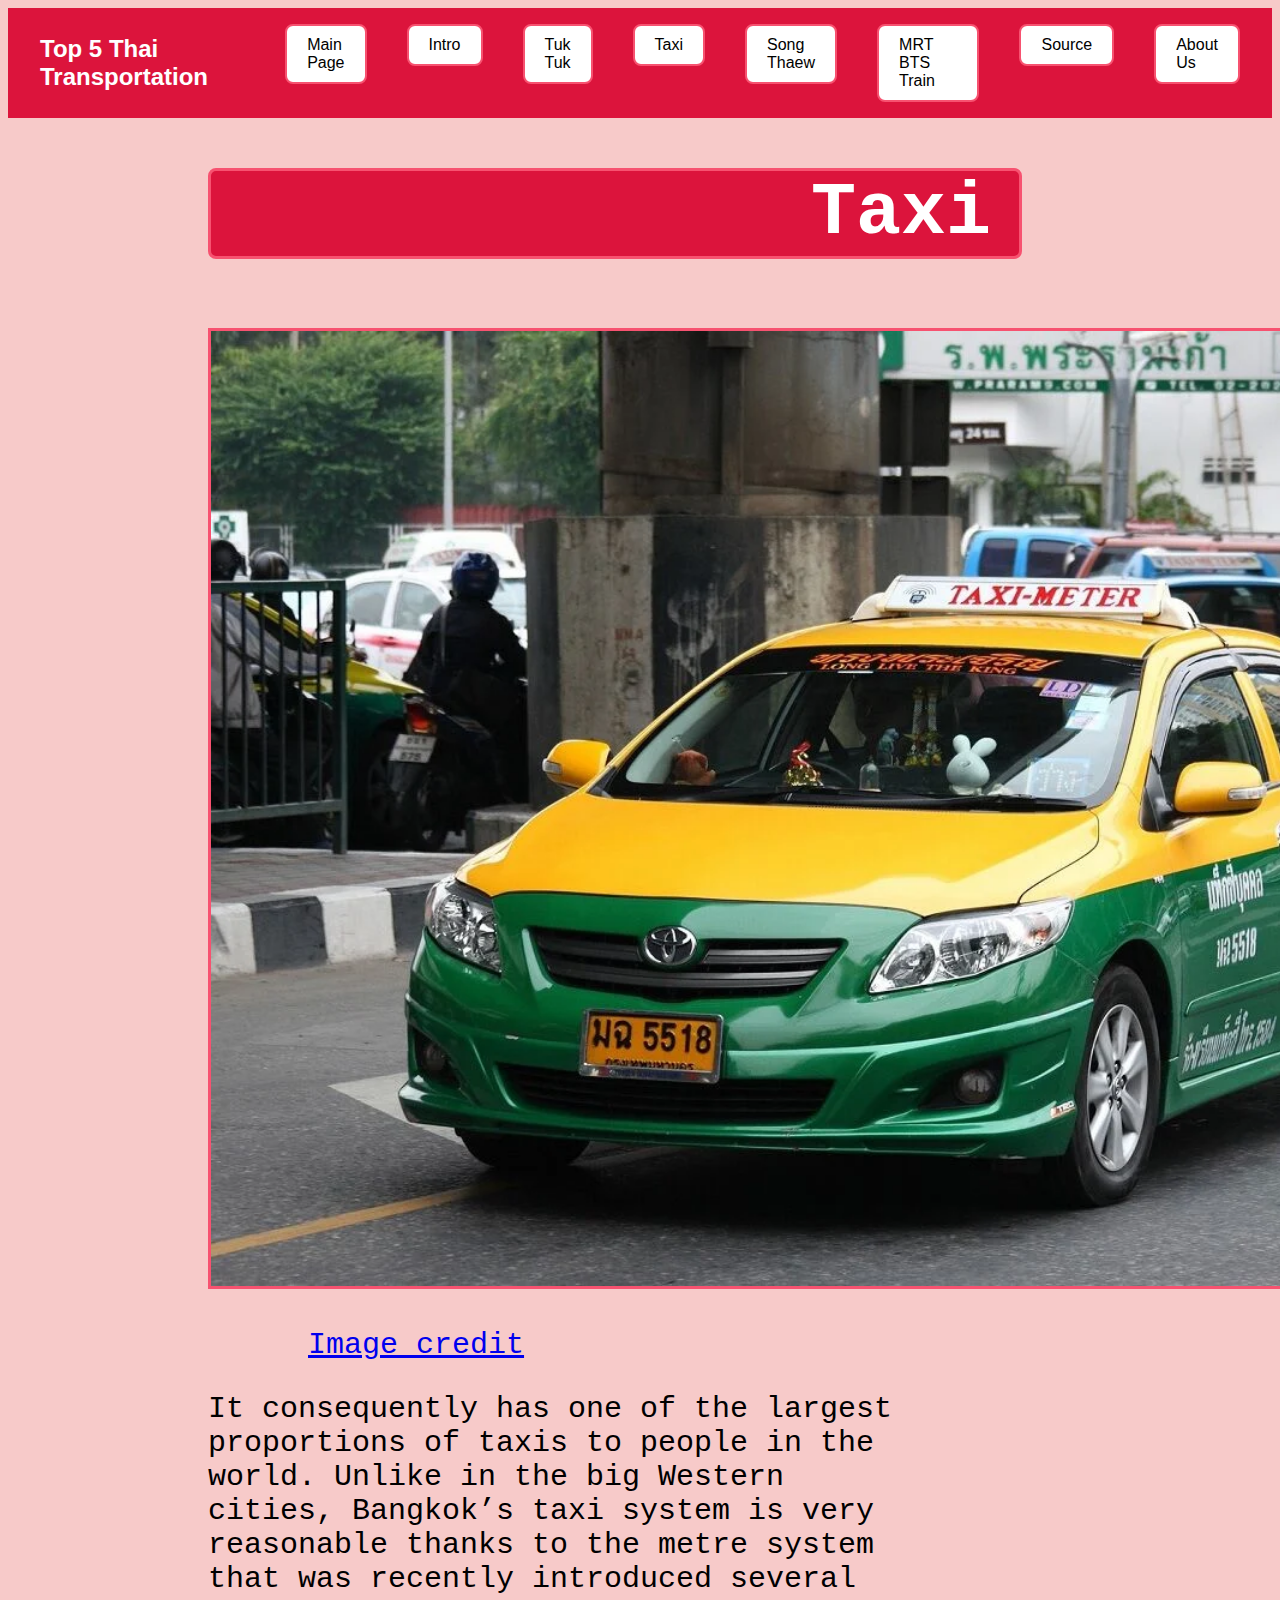
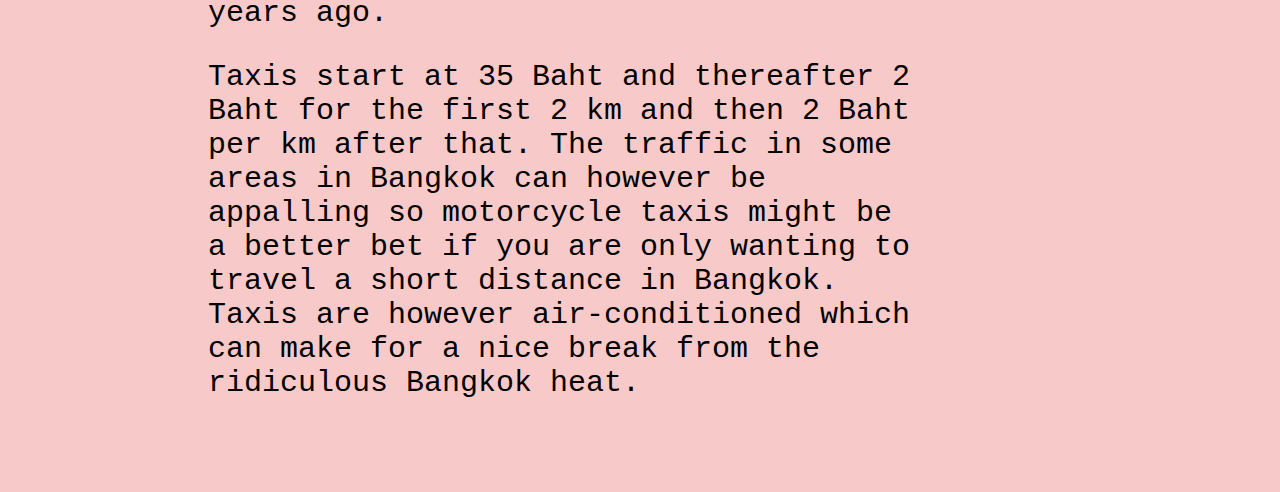
<file: Taxi.html>
<!DOCTYPE html>
<html lang="en">
<head>
    <meta charset="UTF-8">
    <meta name="viewport" content="width=device-width, initial-scale=1.0">
    <title>Document</title>
    <link rel="stylesheet" href="Css/Main.css">
</head>
<body class="body">
    <nav class="navbar">
  <div class="logo">Top 5 Thai Transportation</div>
  <ul class="nav-link">
    <li><a href="https://mufasaonat.github.io/202501M3Final/">Main Page</a></li>
    <li><a href="index.html">Intro</a></li>
    <li><a href="TukTuk.html">Tuk Tuk</a></li>
    <li><a href="Taxi.html">Taxi</a></li>
    <li><a href="Song-Thaew.html">Song Thaew</a></li>
    <li><a href="MRT-BTS-Train.html">MRT BTS Train</a></li>
    <li><a href="source.html">Source</a></li>
    <li><a href="About.html">About Us</a></li>
  </ul>
</nav>

<main class="content">
  <h1 class="topic3">Taxi</h1>
  <br>
  <div class="intro">
  <img class="home" src="img/Bangkok-Taxi-1.jpg" alt="">
  <p class="intro"><link><a href="https://thethaiger.com/guides/thailand-taxi-ultimate-guide-everything-you-need-to-know-2#google_vignette"> Image credit </a></link></p>
  <p>It consequently has one of the largest proportions of taxis to people in the world. Unlike in the big Western cities, Bangkok’s taxi system is very reasonable thanks to the metre system that was recently introduced several years ago.</p>
  <p>Taxis start at 35 Baht and thereafter 2 Baht for the first 2 km and then 2 Baht per km after that. The traffic in some areas in Bangkok can however be appalling so motorcycle taxis might be a better bet if you are only wanting to travel a short distance in Bangkok. Taxis are however air-conditioned which can make for a nice break from the ridiculous Bangkok heat.</p>
  <br>  
</main>

</body>
</html>
</file>
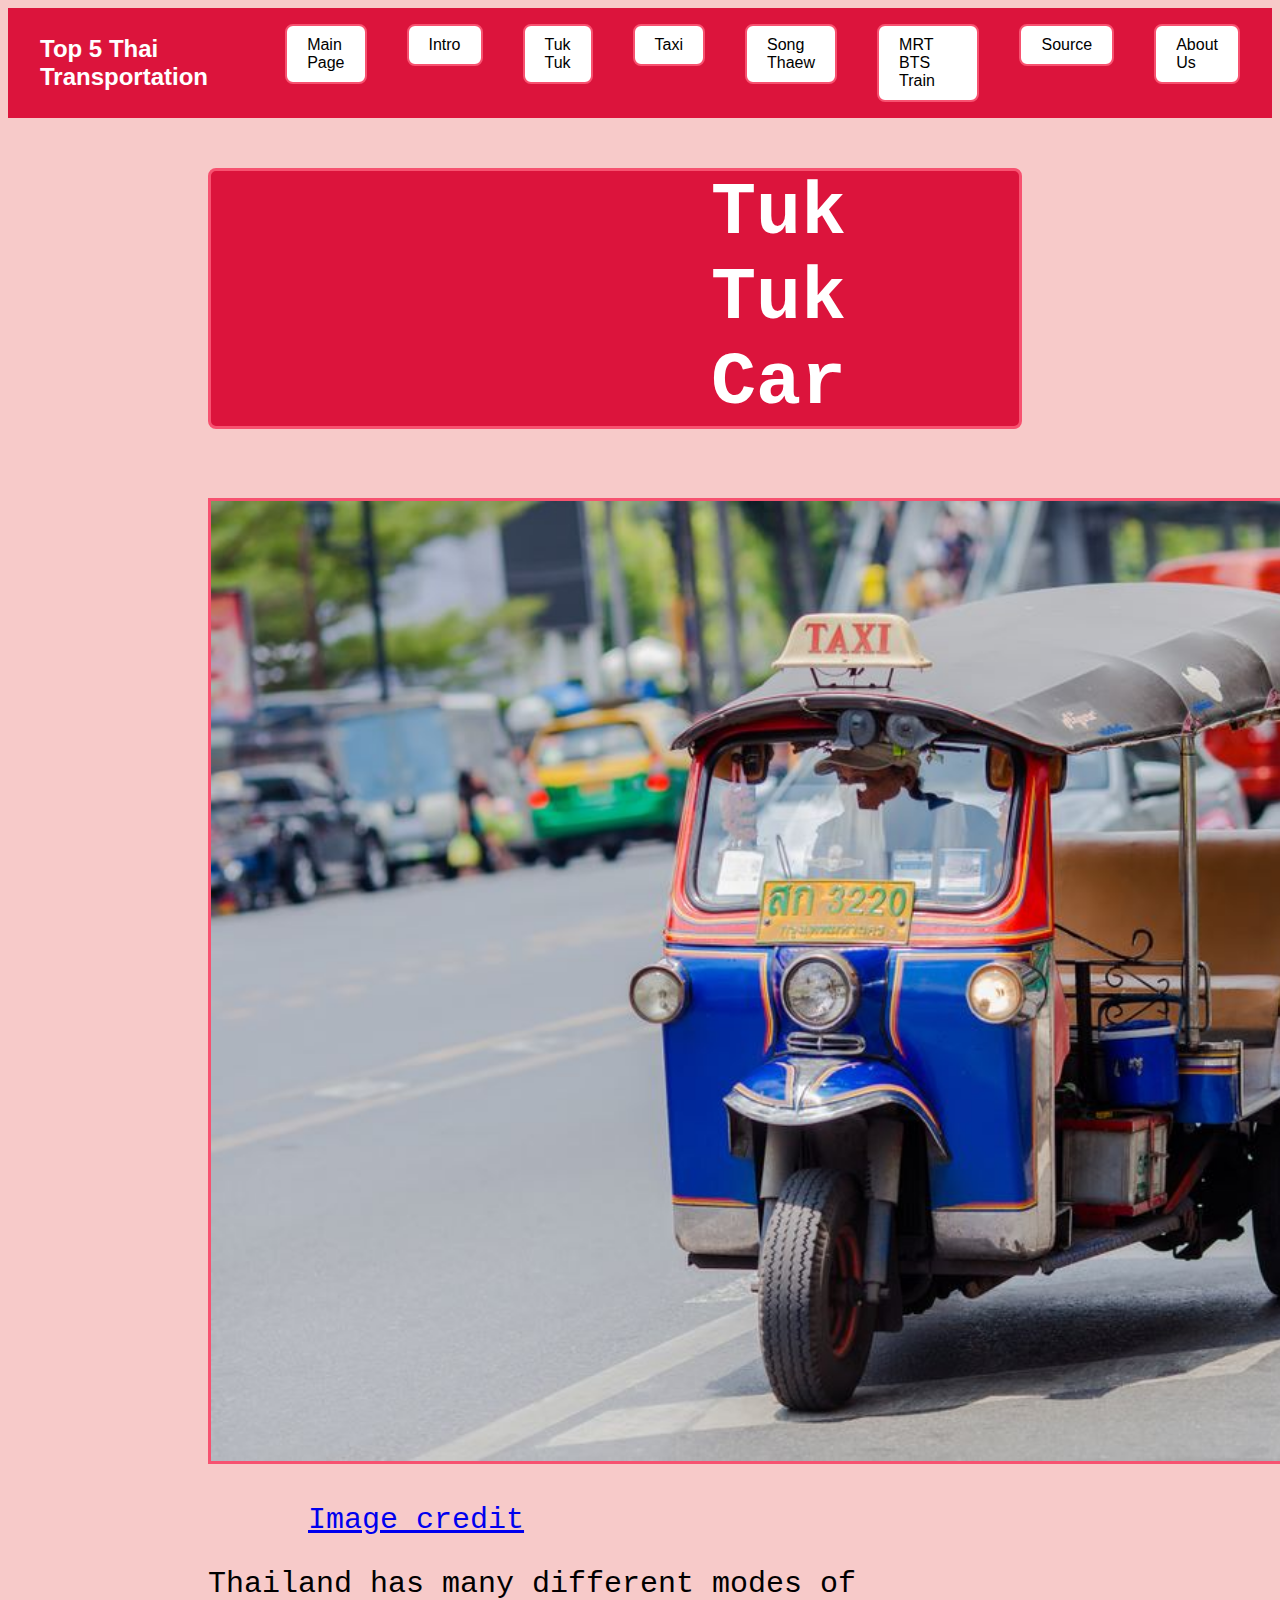
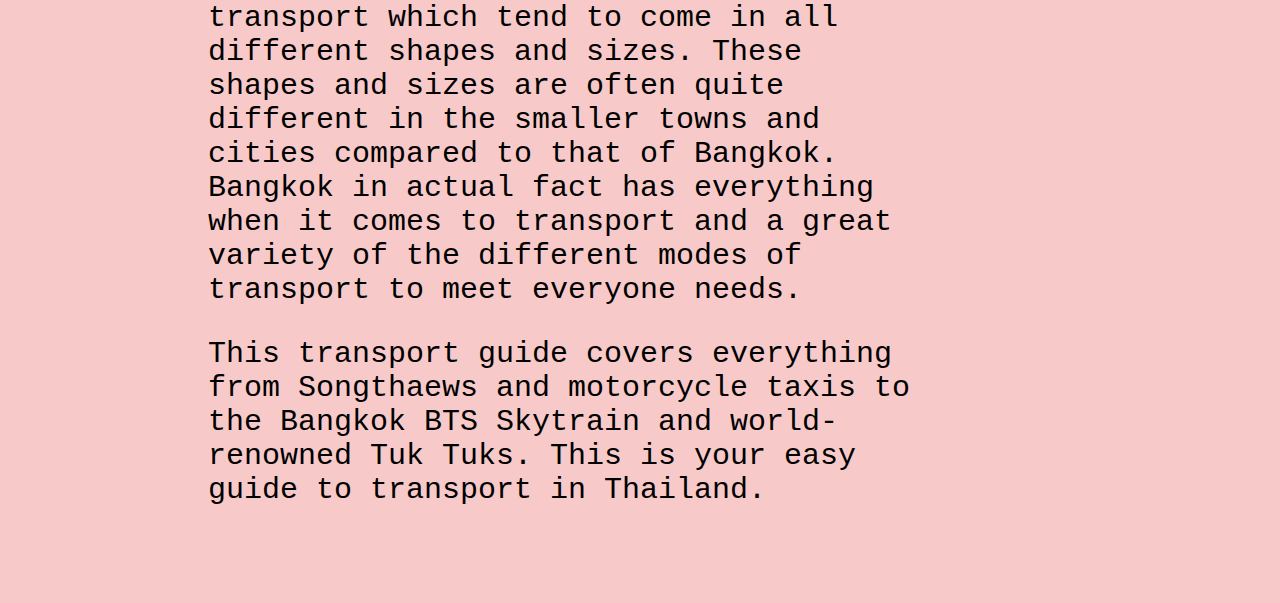
<file: TukTuk.html>
<!DOCTYPE html>
<html lang="en">
<head>
    <meta charset="UTF-8">
    <meta name="viewport" content="width=device-width, initial-scale=1.0">
    <title>Document</title>
    <link rel="stylesheet" href="Css/Main.css">
</head>
<body class="body">
    <nav class="navbar">
  <div class="logo">Top 5 Thai Transportation</div>
  <ul class="nav-link">
    <li><a href="https://mufasaonat.github.io/202501M3Final/">Main Page</a></li>
    <li><a href="index.html">Intro</a></li>
    <li><a href="TukTuk.html">Tuk Tuk</a></li>
    <li><a href="Taxi.html">Taxi</a></li>
    <li><a href="Song-Thaew.html">Song Thaew</a></li>
    <li><a href="MRT-BTS-Train.html">MRT BTS Train</a></li>
    <li><a href="source.html">Source</a></li>
    <li><a href="About.html">About Us</a></li>
  </ul>
</nav>

<main class="content">
  <h1 class="topic2">Tuk Tuk Car</h1>
  <br>
  <div class="intro">
  <img class="home" src="img/tuktuk-bangkok.jpg" alt="">
  <p class="intro"><link><a href="https://www.facebook.com/photo.php?fbid=1206420184859998&id=100064760830388&set=a.563800902455266"> Image credit</a></link></p>
  <p>Thailand has many different modes of transport which tend to come in all different shapes and sizes. These shapes and sizes are often quite different in the smaller towns and cities compared to that of Bangkok. Bangkok in actual fact has everything when it comes to transport and a great variety of the different modes of transport to meet everyone needs.</p>
  <p>This transport guide covers everything from Songthaews and motorcycle taxis to the Bangkok BTS Skytrain and world-renowned Tuk Tuks. This is your easy guide to transport in Thailand.</p>
  <br>
</div>
</main>

</body>
</html>
</file>
<file: Css/Main.css>
.content {
  margin-right: 250px;
  margin-left: 100px;
}

.body{
    background-color: #F7CAC9 ;
}

.home{
  width: 1440px;
  height: auto;
  margin-left: auto;
  margin-right: auto;
}

.topic1 {
  border-radius: 8px;
  color: white;
  font-size: 75px;
  font-family: monospace;
  padding-left: 350px;
  padding-right: 100px;
  margin-left: 100px;
  background-color: #DC143C;
  border: 3px solid #F75270;

}

.topic2 {
  border-radius: 8px;
  color: white;
  font-size: 75px;
  font-family: monospace;
  padding-left: 500px;
  margin-left: 100px;
  background-color: #DC143C;
  border: 3px solid #F75270;
}

.topic3 {
  border-radius: 8px;
  color: white;
  font-size: 75px;
  font-family: monospace;
  padding-left: 600px;
  margin-left: 100px;
  background-color: #DC143C;
  border: 3px solid #F75270;
}

.topic4 {
  border-radius: 8px;
  color: white;
  font-size: 75px;
  font-family: monospace;
  padding-left: 500px;
  margin-left: 100px;
  background-color: #DC143C;
  border: 3px solid #F75270;
}

.topic5 {
  border-radius: 8px;
  color: white;
  font-size: 75px;
  font-family: monospace;
  padding-left: 460px;
  margin-left: 100px;
  background-color: #DC143C;
  border: 3px solid #F75270;
}

.topic6 {
  border-radius: 8px;
  color: white;
  font-size: 75px;
  font-family: monospace;
  padding-left: 600px;
  margin-left: 100px;
  background-color: #DC143C;
  border: 3px solid #F75270;

}

.intro {
  margin-right: 100px;
  margin-left: 100px;
  font-size: 30px;
  font-family: monospace;
}

.intro a {
  margin-bottom: 20px;
}


.logo {
  font-family: sans-serif;
  font-size: 1.5rem;
  font-weight: bold;
  align-items: center;
}

.navbar {
  background-color: #DC143C;
  color: white;
  display: flex;
  justify-content: space-between;
  align-items: center;
  padding: 1rem 2rem;
}

.nav-link {
  font-family: sans-serif;
  border-radius: 8px;
  display: flex; 
  gap: 40px;           
  list-style: none;
  padding: 0;
  margin: 0;
  margin-left: auto;
}

.nav-link a {
  font-family: sans-serif;
  border-radius: 8px;
  color: black;
  background-color: white;
  border: 2px solid #F75270;
  padding: 10px 20px;
  text-decoration: none;
  display: block;
}

.nav-link a:hover {
  border-radius: 8px;
  background-color: gray;
  color: white;
}

.home{
    border: 3px solid #F75270;
}

.line{
  color: #F75270;
}
</file>
